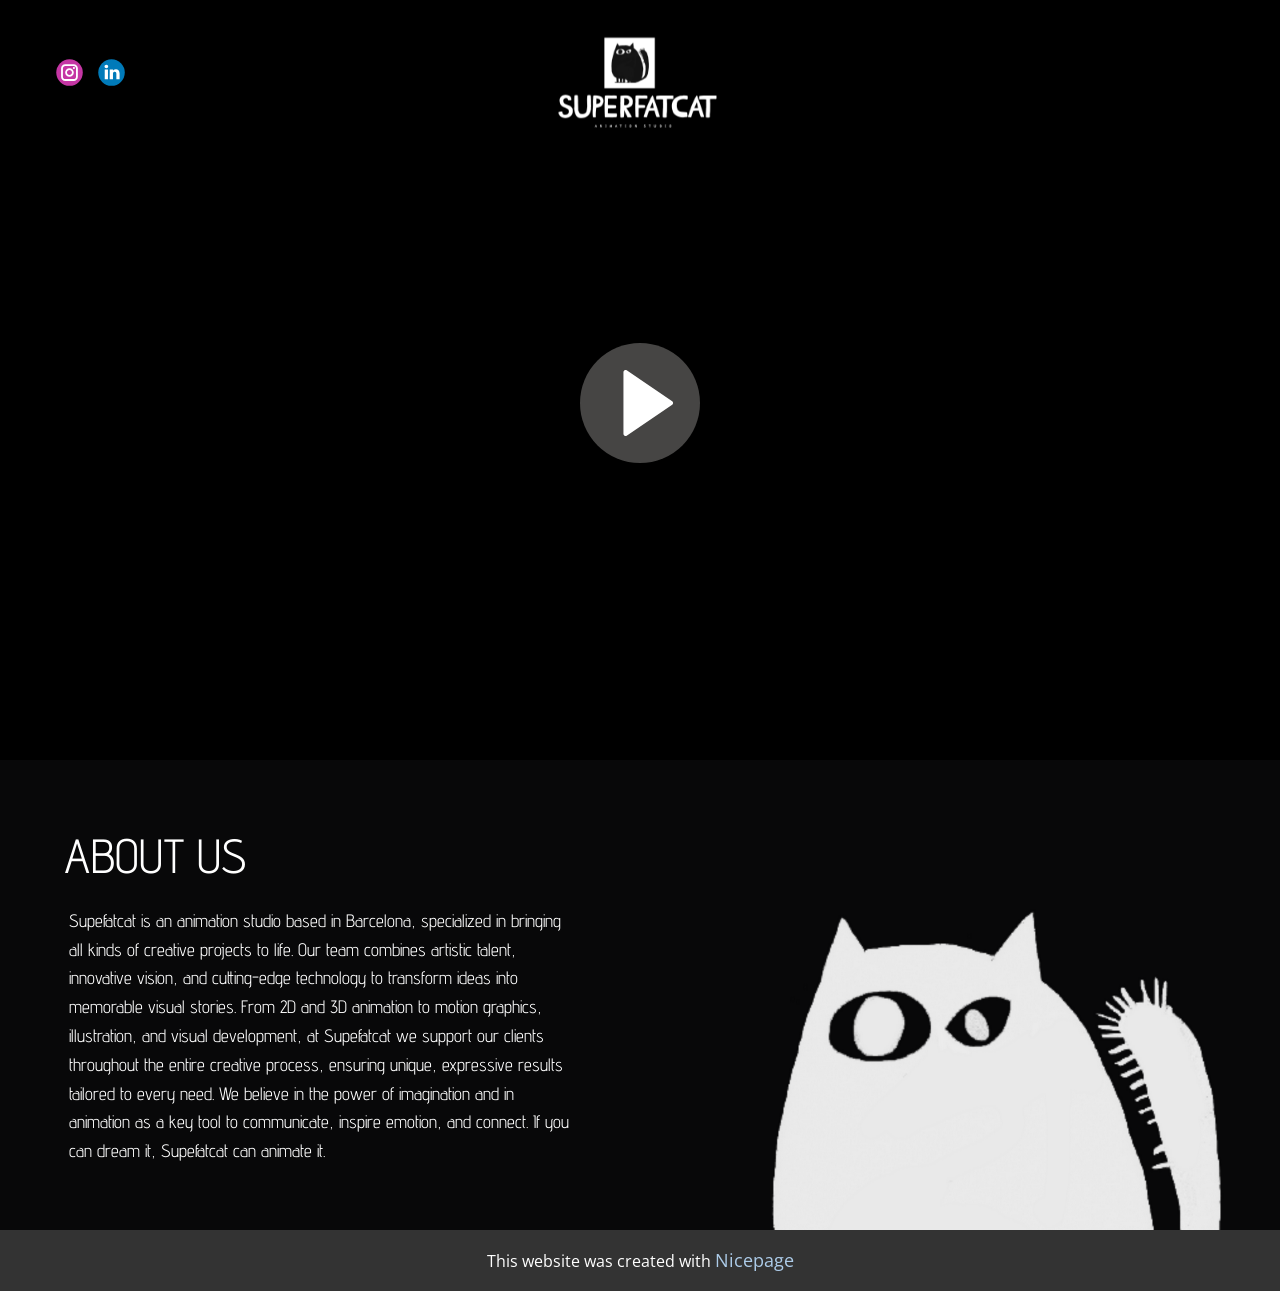
<file: index.html>
<!DOCTYPE html>
<html style="font-size: 16px;" lang="es"><head>
    <meta name="viewport" content="width=device-width, initial-scale=1.0">
    <meta charset="utf-8">
    <meta name="keywords" content="">
    <meta name="description" content="">
    <title>SuperFatCat-AnimationStudio</title>
    <link rel="stylesheet" href="nicepage.css" media="screen">
<link rel="stylesheet" href="index.css" media="screen">
    <script class="u-script" type="text/javascript" src="jquery.js" defer=""></script>
    <script class="u-script" type="text/javascript" src="nicepage.js" defer=""></script>
    <meta name="generator" content="Nicepage 8.0.6, nicepage.com">
    
    
    
    
    <link id="u-page-google-font" rel="stylesheet" href="https://fonts.googleapis.com/css2?display=swap&amp;family=Roboto:ital,wght@0,100;0,200;0,300;0,400;0,500;0,600;0,700;0,800;0,900;1,100;1,200;1,300;1,400;1,500;1,600;1,700;1,800;1,900&amp;family=Open+Sans:ital,wght@0,300;0,400;0,500;0,600;0,700;0,800;1,300;1,400;1,500;1,600;1,700;1,800&amp;family=Advent+Pro:ital,wght@0,100;0,200;0,300;0,400;0,500;0,600;0,700;0,800;0,900;1,100;1,200;1,300;1,400;1,500;1,600;1,700;1,800;1,900">
    <script type="application/ld+json">{
		"@context": "http://schema.org",
		"@type": "Organization",
		"name": "",
		"sameAs": [
				"https://www.instagram.com/superfatcat_animation?igsh=MXd1Nzc0Mm13NjRxMA%3D%3D&utm_source=qr",
				"https://www.linkedin.com/company/super-fat-cat/"
		]
}</script>
    <meta name="theme-color" content="#478ac9">
    <meta property="og:title" content="SuperFatCat-AnimationStudio">
    <meta property="og:type" content="website">
  <meta data-intl-tel-input-cdn-path="intlTelInput/"></head>
  <body data-home-page="SuperFatCat-AnimationStudio.html" data-home-page-title="SuperFatCat-AnimationStudio" data-path-to-root="./" data-include-products="false" class="u-body u-clearfix u-xl-mode" data-lang="es"><header class="u-black u-clearfix u-header u-sticky u-header" id="header" data-animation-name="" data-animation-duration="0" data-animation-delay="0" data-animation-direction=""><div class="u-clearfix u-sheet u-valign-middle-md u-valign-middle-sm u-sheet-1">
        <img class="custom-expanded u-align-center u-image u-image-contain u-image-1" src="images/SUPERFATCAT_NEG.png" data-image-width="2000" data-image-height="2000" data-href="#" title="https://vimeo.com/manage/videos/1140556551" data-target="_blank">
        <div class="u-social-icons u-social-icons-1">
          <a class="u-social-url" title="https://www.instagram.com/superfatcat_animation?igsh=MXd1Nzc0Mm13NjRxMA%3D%3D&amp;utm_source=qr" target="_blank" href="https://www.instagram.com/superfatcat_animation?igsh=MXd1Nzc0Mm13NjRxMA%3D%3D&amp;utm_source=qr"><span class="u-icon u-social-icon u-social-instagram u-icon-1"><svg class="u-svg-link" preserveAspectRatio="xMidYMin slice" viewBox="0 0 112 112" style=""><use xlink:href="#svg-c4c5"></use></svg><svg class="u-svg-content" viewBox="0 0 112 112" x="0" y="0" id="svg-c4c5"><circle fill="currentColor" cx="56.1" cy="56.1" r="55"></circle><path fill="#FFFFFF" d="M55.9,38.2c-9.9,0-17.9,8-17.9,17.9C38,66,46,74,55.9,74c9.9,0,17.9-8,17.9-17.9C73.8,46.2,65.8,38.2,55.9,38.2
      z M55.9,66.4c-5.7,0-10.3-4.6-10.3-10.3c-0.1-5.7,4.6-10.3,10.3-10.3c5.7,0,10.3,4.6,10.3,10.3C66.2,61.8,61.6,66.4,55.9,66.4z"></path><path fill="#FFFFFF" d="M74.3,33.5c-2.3,0-4.2,1.9-4.2,4.2s1.9,4.2,4.2,4.2s4.2-1.9,4.2-4.2S76.6,33.5,74.3,33.5z"></path><path fill="#FFFFFF" d="M73.1,21.3H38.6c-9.7,0-17.5,7.9-17.5,17.5v34.5c0,9.7,7.9,17.6,17.5,17.6h34.5c9.7,0,17.5-7.9,17.5-17.5V38.8
      C90.6,29.1,82.7,21.3,73.1,21.3z M83,73.3c0,5.5-4.5,9.9-9.9,9.9H38.6c-5.5,0-9.9-4.5-9.9-9.9V38.8c0-5.5,4.5-9.9,9.9-9.9h34.5
      c5.5,0,9.9,4.5,9.9,9.9V73.3z"></path></svg></span>
          </a>
          <a class="u-social-url" target="_blank" data-type="LinkedIn" title="Linkedin" href="https://www.linkedin.com/company/super-fat-cat/"><span class="u-icon u-social-icon u-social-linkedin u-icon-2"><svg class="u-svg-link" preserveAspectRatio="xMidYMin slice" viewBox="0 0 112 112" style=""><use xlink:href="#svg-be28"></use></svg><svg class="u-svg-content" viewBox="0 0 112 112" x="0" y="0" id="svg-be28"><circle fill="currentColor" cx="56.1" cy="56.1" r="55"></circle><path fill="#FFFFFF" d="M41.3,83.7H27.9V43.4h13.4V83.7z M34.6,37.9L34.6,37.9c-4.6,0-7.5-3.1-7.5-7c0-4,3-7,7.6-7s7.4,3,7.5,7
      C42.2,34.8,39.2,37.9,34.6,37.9z M89.6,83.7H76.2V62.2c0-5.4-1.9-9.1-6.8-9.1c-3.7,0-5.9,2.5-6.9,4.9c-0.4,0.9-0.4,2.1-0.4,3.3v22.5
      H48.7c0,0,0.2-36.5,0-40.3h13.4v5.7c1.8-2.7,5-6.7,12.1-6.7c8.8,0,15.4,5.8,15.4,18.1V83.7z"></path></svg></span>
          </a>
        </div>
      </div></header>
    <section class="u-clearfix u-color-var u-video u-section-1" id="block-1">
      <div class="u-background-video u-expanded u-video-contain" style="">
        <div class="embed-responsive embed-responsive-1">
          <iframe style="position: absolute;top: 0;left: 0;width: 100%;height: 100%;" class="embed-responsive-item" src="https://player.vimeo.com/video/1140556551?loop=1&amp;muted=1&amp;title=0&amp;autoplay=1" data-autoplay="1" frameborder="0" allowfullscreen=""></iframe>
        </div>
      </div>
      <div class="u-clearfix u-sheet u-sheet-1"><span class="u-file-icon u-hidden-lg u-hidden-md u-hidden-sm u-hidden-xl u-icon u-icon-rectangle u-icon-1"><img src="images/1302037-404149d4.png" alt=""></span><span class="u-align-center u-icon u-text-color-var u-icon-2" data-href="https://youtu.be/n1CD_O8omtY" data-target="_blank" data-custom-animation="{&quot;animation&quot;:{&quot;XXL&quot;:{&quot;steps&quot;:[],&quot;hidden&quot;:false,&quot;start&quot;:{&quot;at&quot;:&quot;bottom&quot;,&quot;off&quot;:0},&quot;end&quot;:{&quot;at&quot;:&quot;top&quot;,&quot;off&quot;:0}},&quot;XL&quot;:{&quot;steps&quot;:[{&quot;dist&quot;:0.5,&quot;skip&quot;:0,&quot;blur&quot;:0,&quot;sticky&quot;:false,&quot;fixed&quot;:true,&quot;mx&quot;:0,&quot;my&quot;:0,&quot;op&quot;:0,&quot;rot&quot;:0,&quot;sx&quot;:1,&quot;sy&quot;:1,&quot;bgy&quot;:0}],&quot;hidden&quot;:false,&quot;start&quot;:{&quot;at&quot;:&quot;middle&quot;,&quot;off&quot;:0},&quot;end&quot;:{&quot;at&quot;:&quot;top&quot;,&quot;off&quot;:0}},&quot;LG&quot;:{&quot;steps&quot;:[],&quot;hidden&quot;:false,&quot;start&quot;:{&quot;at&quot;:&quot;bottom&quot;,&quot;off&quot;:0},&quot;end&quot;:{&quot;at&quot;:&quot;top&quot;,&quot;off&quot;:0}},&quot;MD&quot;:{&quot;steps&quot;:[],&quot;hidden&quot;:false,&quot;start&quot;:{&quot;at&quot;:&quot;bottom&quot;,&quot;off&quot;:0},&quot;end&quot;:{&quot;at&quot;:&quot;top&quot;,&quot;off&quot;:0}},&quot;SM&quot;:{&quot;steps&quot;:[],&quot;hidden&quot;:true,&quot;start&quot;:{&quot;at&quot;:&quot;bottom&quot;,&quot;off&quot;:0},&quot;end&quot;:{&quot;at&quot;:&quot;top&quot;,&quot;off&quot;:0}},&quot;XS&quot;:{&quot;steps&quot;:[],&quot;hidden&quot;:true,&quot;start&quot;:{&quot;at&quot;:&quot;bottom&quot;,&quot;off&quot;:0},&quot;end&quot;:{&quot;at&quot;:&quot;top&quot;,&quot;off&quot;:0}}},&quot;container&quot;:&quot;&quot;}"><svg class="u-svg-link" preserveAspectRatio="xMidYMin slice" viewBox="0 0 58 58" style=""><use xlink:href="#svg-bd65"></use></svg><svg class="u-svg-content" viewBox="0 0 58 58" x="0px" y="0px" id="svg-bd65" style="enable-background:new 0 0 58 58;"><circle style="fill:currentColor;" cx="29" cy="29" r="29"></circle><g><polygon style="fill:#FFFFFF;" points="44,29 22,44 22,29.273 22,14 	"></polygon><path style="fill:#FFFFFF;" d="M22,45c-0.16,0-0.321-0.038-0.467-0.116C21.205,44.711,21,44.371,21,44V14
		c0-0.371,0.205-0.711,0.533-0.884c0.328-0.174,0.724-0.15,1.031,0.058l22,15C44.836,28.36,45,28.669,45,29s-0.164,0.64-0.437,0.826
		l-22,15C22.394,44.941,22.197,45,22,45z M23,15.893v26.215L42.225,29L23,15.893z"></path>
</g></svg></span>
      </div>
    </section>
    <section class="u-align-center u-clearfix u-container-align-center u-image u-section-2" src="" data-image-width="5371" data-image-height="4275" id="block-2">
      <div class="u-align-center u-clearfix u-sheet u-sheet-1">
        <p class="u-custom-font u-text u-text-default u-text-white u-text-1">ABOUT US</p>
        <p class="u-align-left u-custom-font u-text u-text-white u-text-2"> Supefatcat is an animation studio based in Barcelona, specialized in bringing all kinds of creative projects to life. Our team combines artistic talent, innovative vision, and cutting-edge technology to transform ideas into memorable visual stories.
From 2D and 3D animation to motion graphics, illustration, and visual development, at Supefatcat we support our clients throughout the entire creative process, ensuring unique, expressive results tailored to every need.
We believe in the power of imagination and in animation as a key tool to communicate, inspire emotion, and connect. If you can dream it, Supefatcat can animate it. </p>
      </div>
    </section>
    
    
    
    
    <section class="u-backlink u-clearfix u-grey-80"> This website was created with <a href="https://nicepage.com">Nicepage</a>
    </section>
  
</body></html>
</file>
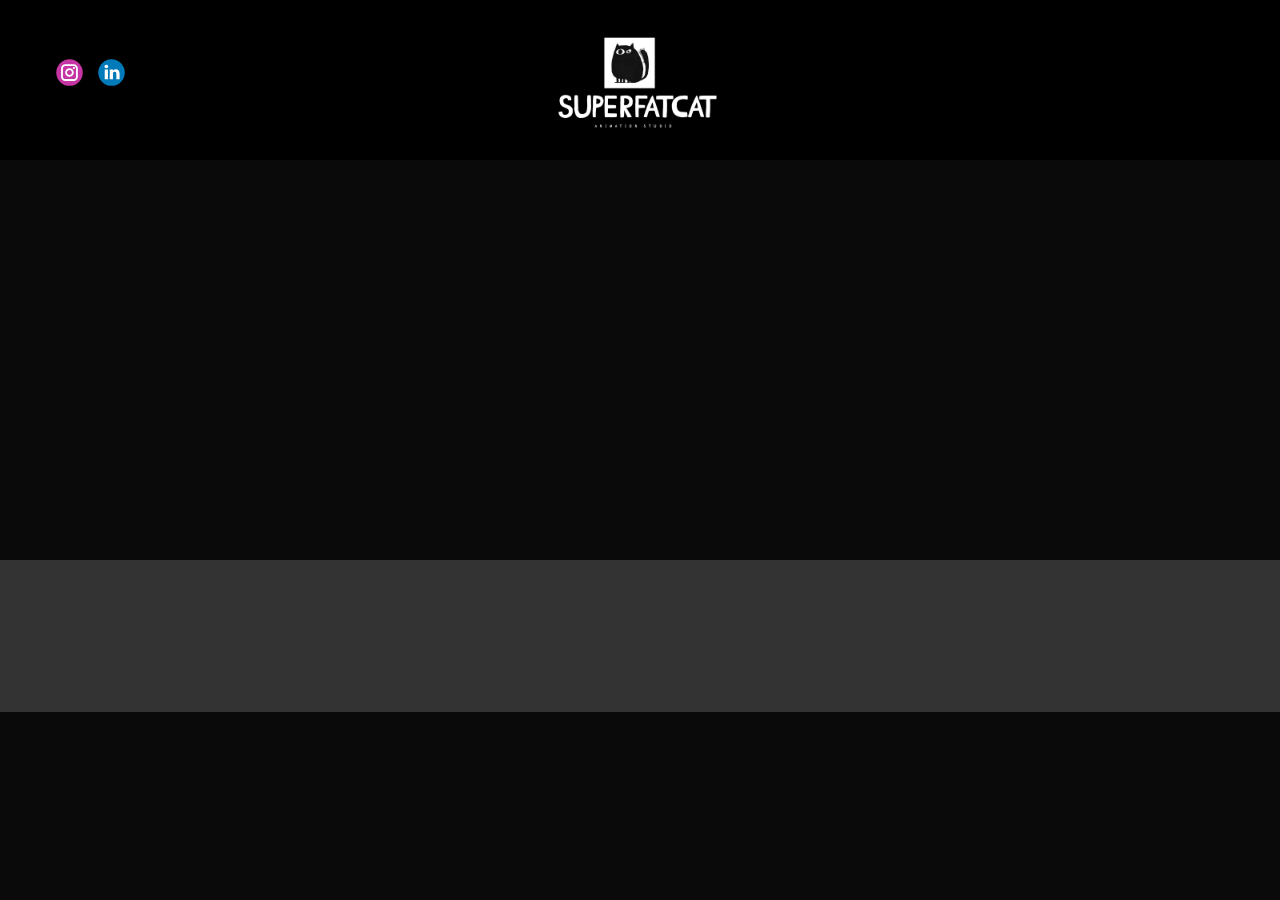
<file: Acerca-de.html>
<!DOCTYPE html>
<html style="font-size: 16px;" lang="es"><head>
    <meta name="viewport" content="width=device-width, initial-scale=1.0">
    <meta charset="utf-8">
    <meta name="keywords" content="">
    <meta name="description" content="">
    <title>Acerca de</title>
    <link rel="stylesheet" href="nicepage.css" media="screen">
<link rel="stylesheet" href="Acerca-de.css" media="screen">
    <script class="u-script" type="text/javascript" src="jquery.js" defer=""></script>
    <script class="u-script" type="text/javascript" src="nicepage.js" defer=""></script>
    <meta name="generator" content="Nicepage 8.0.6, nicepage.com">
    
    
    
    <link id="u-page-google-font" rel="stylesheet" href="https://fonts.googleapis.com/css2?display=swap&amp;family=Roboto:ital,wght@0,100;0,200;0,300;0,400;0,500;0,600;0,700;0,800;0,900;1,100;1,200;1,300;1,400;1,500;1,600;1,700;1,800;1,900&amp;family=Open+Sans:ital,wght@0,300;0,400;0,500;0,600;0,700;0,800;1,300;1,400;1,500;1,600;1,700;1,800">
    <script type="application/ld+json">{
		"@context": "http://schema.org",
		"@type": "Organization",
		"name": "",
		"sameAs": [
				"https://www.instagram.com/superfatcat_animation?igsh=MXd1Nzc0Mm13NjRxMA%3D%3D&utm_source=qr",
				"https://www.linkedin.com/company/super-fat-cat/"
		]
}</script>
    <meta name="theme-color" content="#478ac9">
    <meta property="og:title" content="Acerca de">
    <meta property="og:type" content="website">
  <meta data-intl-tel-input-cdn-path="intlTelInput/"></head>
  <body data-path-to-root="./" data-include-products="false" class="u-body u-xl-mode" data-lang="es"><header class="u-black u-clearfix u-header u-sticky u-header" id="header" data-animation-name="" data-animation-duration="0" data-animation-delay="0" data-animation-direction=""><div class="u-clearfix u-sheet u-valign-middle-md u-valign-middle-sm u-sheet-1">
        <img class="custom-expanded u-align-center u-image u-image-contain u-image-1" src="images/SUPERFATCAT_NEG.png" data-image-width="2000" data-image-height="2000" data-href="#" title="https://vimeo.com/manage/videos/1140556551" data-target="_blank">
        <div class="u-social-icons u-social-icons-1">
          <a class="u-social-url" title="https://www.instagram.com/superfatcat_animation?igsh=MXd1Nzc0Mm13NjRxMA%3D%3D&amp;utm_source=qr" target="_blank" href="https://www.instagram.com/superfatcat_animation?igsh=MXd1Nzc0Mm13NjRxMA%3D%3D&amp;utm_source=qr"><span class="u-icon u-social-icon u-social-instagram u-icon-1"><svg class="u-svg-link" preserveAspectRatio="xMidYMin slice" viewBox="0 0 112 112" style=""><use xlink:href="#svg-c4c5"></use></svg><svg class="u-svg-content" viewBox="0 0 112 112" x="0" y="0" id="svg-c4c5"><circle fill="currentColor" cx="56.1" cy="56.1" r="55"></circle><path fill="#FFFFFF" d="M55.9,38.2c-9.9,0-17.9,8-17.9,17.9C38,66,46,74,55.9,74c9.9,0,17.9-8,17.9-17.9C73.8,46.2,65.8,38.2,55.9,38.2
      z M55.9,66.4c-5.7,0-10.3-4.6-10.3-10.3c-0.1-5.7,4.6-10.3,10.3-10.3c5.7,0,10.3,4.6,10.3,10.3C66.2,61.8,61.6,66.4,55.9,66.4z"></path><path fill="#FFFFFF" d="M74.3,33.5c-2.3,0-4.2,1.9-4.2,4.2s1.9,4.2,4.2,4.2s4.2-1.9,4.2-4.2S76.6,33.5,74.3,33.5z"></path><path fill="#FFFFFF" d="M73.1,21.3H38.6c-9.7,0-17.5,7.9-17.5,17.5v34.5c0,9.7,7.9,17.6,17.5,17.6h34.5c9.7,0,17.5-7.9,17.5-17.5V38.8
      C90.6,29.1,82.7,21.3,73.1,21.3z M83,73.3c0,5.5-4.5,9.9-9.9,9.9H38.6c-5.5,0-9.9-4.5-9.9-9.9V38.8c0-5.5,4.5-9.9,9.9-9.9h34.5
      c5.5,0,9.9,4.5,9.9,9.9V73.3z"></path></svg></span>
          </a>
          <a class="u-social-url" target="_blank" data-type="LinkedIn" title="Linkedin" href="https://www.linkedin.com/company/super-fat-cat/"><span class="u-icon u-social-icon u-social-linkedin u-icon-2"><svg class="u-svg-link" preserveAspectRatio="xMidYMin slice" viewBox="0 0 112 112" style=""><use xlink:href="#svg-be28"></use></svg><svg class="u-svg-content" viewBox="0 0 112 112" x="0" y="0" id="svg-be28"><circle fill="currentColor" cx="56.1" cy="56.1" r="55"></circle><path fill="#FFFFFF" d="M41.3,83.7H27.9V43.4h13.4V83.7z M34.6,37.9L34.6,37.9c-4.6,0-7.5-3.1-7.5-7c0-4,3-7,7.6-7s7.4,3,7.5,7
      C42.2,34.8,39.2,37.9,34.6,37.9z M89.6,83.7H76.2V62.2c0-5.4-1.9-9.1-6.8-9.1c-3.7,0-5.9,2.5-6.9,4.9c-0.4,0.9-0.4,2.1-0.4,3.3v22.5
      H48.7c0,0,0.2-36.5,0-40.3h13.4v5.7c1.8-2.7,5-6.7,12.1-6.7c8.8,0,15.4,5.8,15.4,18.1V83.7z"></path></svg></span>
          </a>
        </div>
      </div></header>
    <section class="u-clearfix u-section-1" id="block-1">
      <div class="u-clearfix u-sheet u-sheet-1"></div>
    </section>
    
    
    
    <footer class="u-align-center u-clearfix u-container-align-center u-footer u-grey-80 u-footer" id="footer"><div class="u-clearfix u-sheet u-sheet-1"></div></footer>
    <section class="u-backlink u-clearfix u-grey-80"></section>
  
</body></html>
</file>
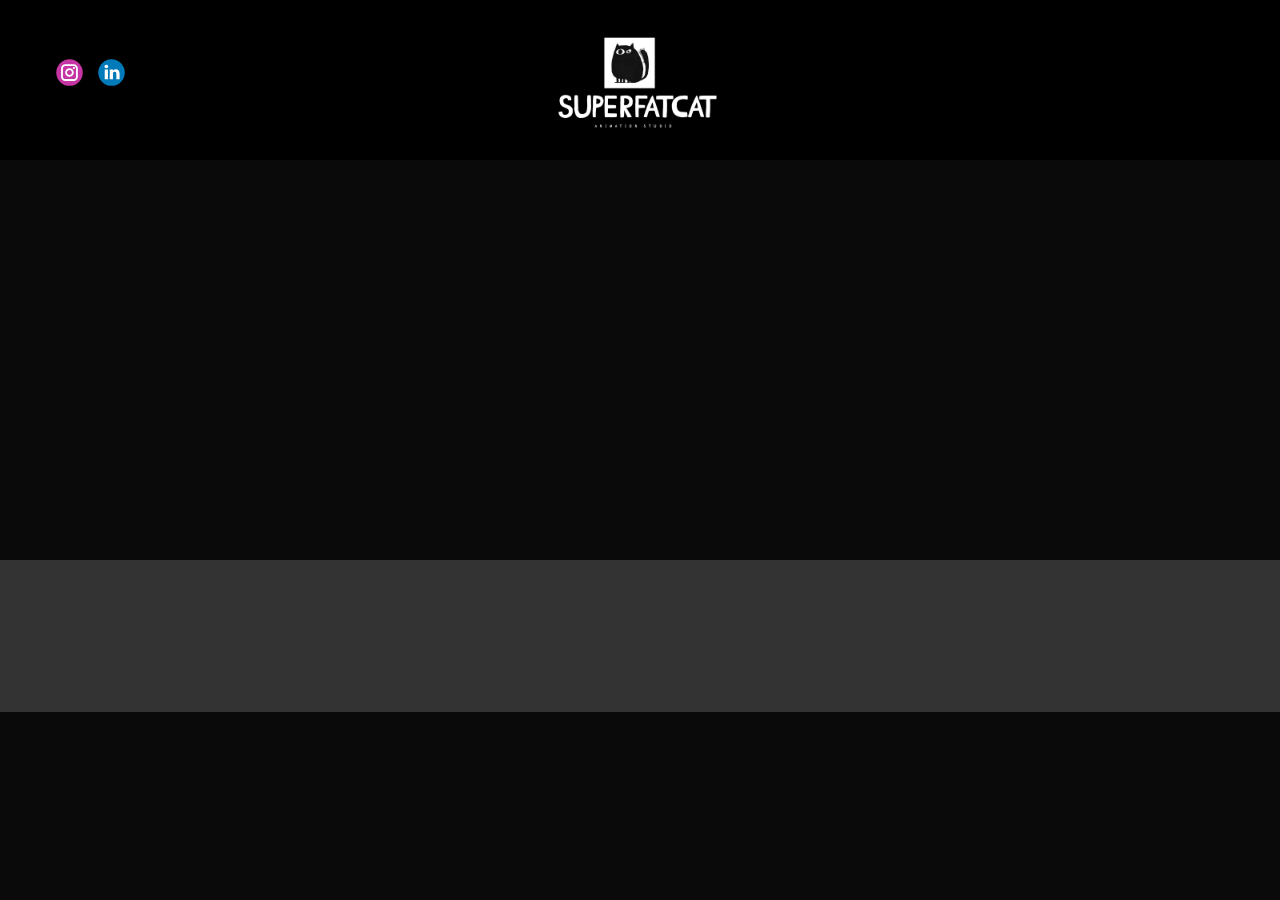
<file: Contacto.html>
<!DOCTYPE html>
<html style="font-size: 16px;" lang="es"><head>
    <meta name="viewport" content="width=device-width, initial-scale=1.0">
    <meta charset="utf-8">
    <meta name="keywords" content="">
    <meta name="description" content="">
    <title>Contacto</title>
    <link rel="stylesheet" href="nicepage.css" media="screen">
<link rel="stylesheet" href="Contacto.css" media="screen">
    <script class="u-script" type="text/javascript" src="jquery.js" defer=""></script>
    <script class="u-script" type="text/javascript" src="nicepage.js" defer=""></script>
    <meta name="generator" content="Nicepage 8.0.6, nicepage.com">
    
    
    
    <link id="u-page-google-font" rel="stylesheet" href="https://fonts.googleapis.com/css2?display=swap&amp;family=Roboto:ital,wght@0,100;0,200;0,300;0,400;0,500;0,600;0,700;0,800;0,900;1,100;1,200;1,300;1,400;1,500;1,600;1,700;1,800;1,900&amp;family=Open+Sans:ital,wght@0,300;0,400;0,500;0,600;0,700;0,800;1,300;1,400;1,500;1,600;1,700;1,800">
    <script type="application/ld+json">{
		"@context": "http://schema.org",
		"@type": "Organization",
		"name": "",
		"sameAs": [
				"https://www.instagram.com/superfatcat_animation?igsh=MXd1Nzc0Mm13NjRxMA%3D%3D&utm_source=qr",
				"https://www.linkedin.com/company/super-fat-cat/"
		]
}</script>
    <meta name="theme-color" content="#478ac9">
    <meta property="og:title" content="Contacto">
    <meta property="og:type" content="website">
  <meta data-intl-tel-input-cdn-path="intlTelInput/"></head>
  <body data-path-to-root="./" data-include-products="false" class="u-body u-xl-mode" data-lang="es"><header class="u-black u-clearfix u-header u-sticky u-header" id="header" data-animation-name="" data-animation-duration="0" data-animation-delay="0" data-animation-direction=""><div class="u-clearfix u-sheet u-valign-middle-md u-valign-middle-sm u-sheet-1">
        <img class="custom-expanded u-align-center u-image u-image-contain u-image-1" src="images/SUPERFATCAT_NEG.png" data-image-width="2000" data-image-height="2000" data-href="#" title="https://vimeo.com/manage/videos/1140556551" data-target="_blank">
        <div class="u-social-icons u-social-icons-1">
          <a class="u-social-url" title="https://www.instagram.com/superfatcat_animation?igsh=MXd1Nzc0Mm13NjRxMA%3D%3D&amp;utm_source=qr" target="_blank" href="https://www.instagram.com/superfatcat_animation?igsh=MXd1Nzc0Mm13NjRxMA%3D%3D&amp;utm_source=qr"><span class="u-icon u-social-icon u-social-instagram u-icon-1"><svg class="u-svg-link" preserveAspectRatio="xMidYMin slice" viewBox="0 0 112 112" style=""><use xlink:href="#svg-c4c5"></use></svg><svg class="u-svg-content" viewBox="0 0 112 112" x="0" y="0" id="svg-c4c5"><circle fill="currentColor" cx="56.1" cy="56.1" r="55"></circle><path fill="#FFFFFF" d="M55.9,38.2c-9.9,0-17.9,8-17.9,17.9C38,66,46,74,55.9,74c9.9,0,17.9-8,17.9-17.9C73.8,46.2,65.8,38.2,55.9,38.2
      z M55.9,66.4c-5.7,0-10.3-4.6-10.3-10.3c-0.1-5.7,4.6-10.3,10.3-10.3c5.7,0,10.3,4.6,10.3,10.3C66.2,61.8,61.6,66.4,55.9,66.4z"></path><path fill="#FFFFFF" d="M74.3,33.5c-2.3,0-4.2,1.9-4.2,4.2s1.9,4.2,4.2,4.2s4.2-1.9,4.2-4.2S76.6,33.5,74.3,33.5z"></path><path fill="#FFFFFF" d="M73.1,21.3H38.6c-9.7,0-17.5,7.9-17.5,17.5v34.5c0,9.7,7.9,17.6,17.5,17.6h34.5c9.7,0,17.5-7.9,17.5-17.5V38.8
      C90.6,29.1,82.7,21.3,73.1,21.3z M83,73.3c0,5.5-4.5,9.9-9.9,9.9H38.6c-5.5,0-9.9-4.5-9.9-9.9V38.8c0-5.5,4.5-9.9,9.9-9.9h34.5
      c5.5,0,9.9,4.5,9.9,9.9V73.3z"></path></svg></span>
          </a>
          <a class="u-social-url" target="_blank" data-type="LinkedIn" title="Linkedin" href="https://www.linkedin.com/company/super-fat-cat/"><span class="u-icon u-social-icon u-social-linkedin u-icon-2"><svg class="u-svg-link" preserveAspectRatio="xMidYMin slice" viewBox="0 0 112 112" style=""><use xlink:href="#svg-be28"></use></svg><svg class="u-svg-content" viewBox="0 0 112 112" x="0" y="0" id="svg-be28"><circle fill="currentColor" cx="56.1" cy="56.1" r="55"></circle><path fill="#FFFFFF" d="M41.3,83.7H27.9V43.4h13.4V83.7z M34.6,37.9L34.6,37.9c-4.6,0-7.5-3.1-7.5-7c0-4,3-7,7.6-7s7.4,3,7.5,7
      C42.2,34.8,39.2,37.9,34.6,37.9z M89.6,83.7H76.2V62.2c0-5.4-1.9-9.1-6.8-9.1c-3.7,0-5.9,2.5-6.9,4.9c-0.4,0.9-0.4,2.1-0.4,3.3v22.5
      H48.7c0,0,0.2-36.5,0-40.3h13.4v5.7c1.8-2.7,5-6.7,12.1-6.7c8.8,0,15.4,5.8,15.4,18.1V83.7z"></path></svg></span>
          </a>
        </div>
      </div></header>
    <section class="u-clearfix u-section-1" id="block-1">
      <div class="u-clearfix u-sheet u-sheet-1"></div>
    </section>
    
    
    
    <footer class="u-align-center u-clearfix u-container-align-center u-footer u-grey-80 u-footer" id="footer"><div class="u-clearfix u-sheet u-sheet-1"></div></footer>
    <section class="u-backlink u-clearfix u-grey-80"></section>
  
</body></html>
</file>
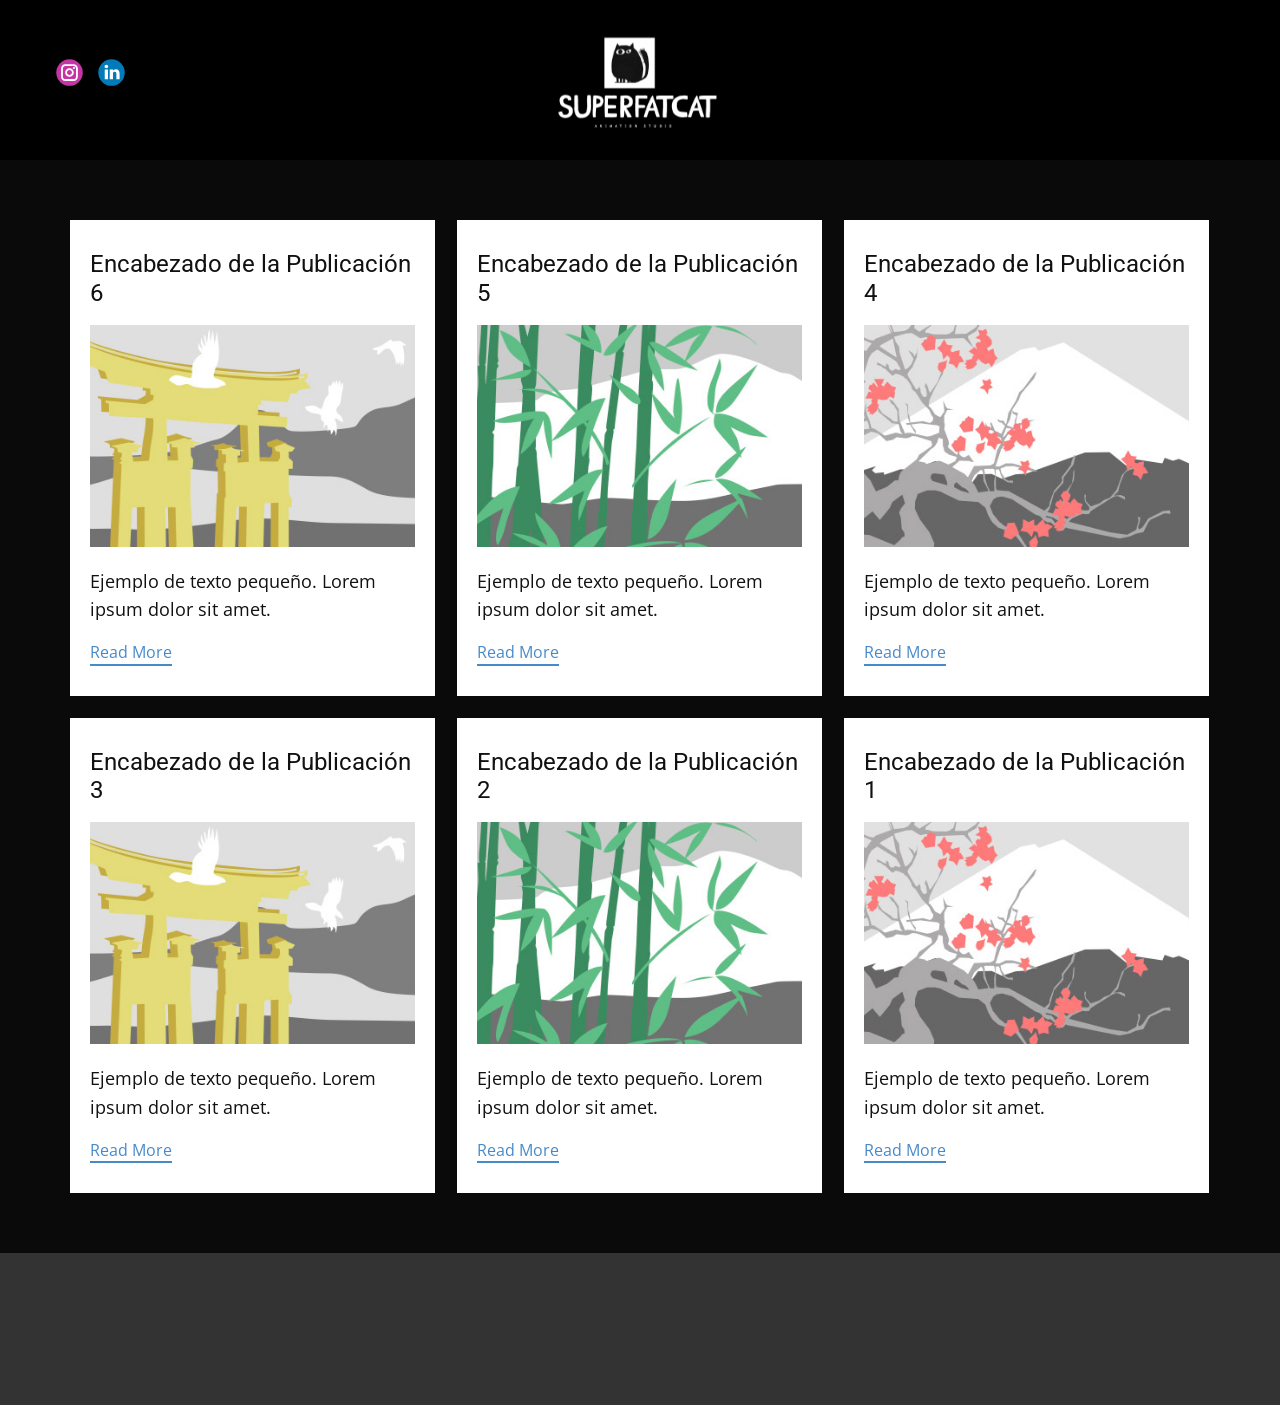
<file: blog/blog.html>
<!DOCTYPE html>
<html style="font-size: 16px;" lang="es"><head>
    <meta name="viewport" content="width=device-width, initial-scale=1.0">
    <meta charset="utf-8">
    <meta name="keywords" content="">
    <meta name="description" content="">
    <title>Blog</title>
    <link rel="stylesheet" href="../nicepage.css" media="screen">
<link rel="stylesheet" href="../Blog-Template.css" media="screen">
    <script class="u-script" type="text/javascript" src="../jquery.js" defer=""></script>
    <script class="u-script" type="text/javascript" src="../nicepage.js" defer=""></script>
    <meta name="generator" content="Nicepage 8.0.6, nicepage.com">
    
    
    
    <link id="u-page-google-font" rel="stylesheet" href="https://fonts.googleapis.com/css2?display=swap&amp;family=Roboto:ital,wght@0,100;0,200;0,300;0,400;0,500;0,600;0,700;0,800;0,900;1,100;1,200;1,300;1,400;1,500;1,600;1,700;1,800;1,900&amp;family=Open+Sans:ital,wght@0,300;0,400;0,500;0,600;0,700;0,800;1,300;1,400;1,500;1,600;1,700;1,800">
    <script type="application/ld+json">{
		"@context": "http://schema.org",
		"@type": "Organization",
		"name": "",
		"sameAs": [
				"https://www.instagram.com/superfatcat_animation?igsh=MXd1Nzc0Mm13NjRxMA%3D%3D&utm_source=qr",
				"https://www.linkedin.com/company/super-fat-cat/"
		]
}</script>
    <meta name="theme-color" content="#478ac9">
  <meta data-intl-tel-input-cdn-path="intlTelInput/"></head>
  <body data-path-to-root="../" data-include-products="false" class="u-body u-xl-mode" data-lang="es"><header class="u-black u-clearfix u-header u-sticky u-header" id="header" data-animation-name="" data-animation-duration="0" data-animation-delay="0" data-animation-direction=""><div class="u-clearfix u-sheet u-valign-middle-md u-valign-middle-sm u-sheet-1">
        <img class="custom-expanded u-align-center u-image u-image-contain u-image-1" src="../images/SUPERFATCAT_NEG.png" data-image-width="2000" data-image-height="2000" data-href="#" title="https://vimeo.com/manage/videos/1140556551" data-target="_blank">
        <div class="u-social-icons u-social-icons-1">
          <a class="u-social-url" title="https://www.instagram.com/superfatcat_animation?igsh=MXd1Nzc0Mm13NjRxMA%3D%3D&amp;utm_source=qr" target="_blank" href="https://www.instagram.com/superfatcat_animation?igsh=MXd1Nzc0Mm13NjRxMA%3D%3D&amp;utm_source=qr"><span class="u-icon u-social-icon u-social-instagram u-icon-1"><svg class="u-svg-link" preserveAspectRatio="xMidYMin slice" viewBox="0 0 112 112" style=""><use xlink:href="#svg-c4c5"></use></svg><svg class="u-svg-content" viewBox="0 0 112 112" x="0" y="0" id="svg-c4c5"><circle fill="currentColor" cx="56.1" cy="56.1" r="55"></circle><path fill="#FFFFFF" d="M55.9,38.2c-9.9,0-17.9,8-17.9,17.9C38,66,46,74,55.9,74c9.9,0,17.9-8,17.9-17.9C73.8,46.2,65.8,38.2,55.9,38.2
      z M55.9,66.4c-5.7,0-10.3-4.6-10.3-10.3c-0.1-5.7,4.6-10.3,10.3-10.3c5.7,0,10.3,4.6,10.3,10.3C66.2,61.8,61.6,66.4,55.9,66.4z"></path><path fill="#FFFFFF" d="M74.3,33.5c-2.3,0-4.2,1.9-4.2,4.2s1.9,4.2,4.2,4.2s4.2-1.9,4.2-4.2S76.6,33.5,74.3,33.5z"></path><path fill="#FFFFFF" d="M73.1,21.3H38.6c-9.7,0-17.5,7.9-17.5,17.5v34.5c0,9.7,7.9,17.6,17.5,17.6h34.5c9.7,0,17.5-7.9,17.5-17.5V38.8
      C90.6,29.1,82.7,21.3,73.1,21.3z M83,73.3c0,5.5-4.5,9.9-9.9,9.9H38.6c-5.5,0-9.9-4.5-9.9-9.9V38.8c0-5.5,4.5-9.9,9.9-9.9h34.5
      c5.5,0,9.9,4.5,9.9,9.9V73.3z"></path></svg></span>
          </a>
          <a class="u-social-url" target="_blank" data-type="LinkedIn" title="Linkedin" href="https://www.linkedin.com/company/super-fat-cat/"><span class="u-icon u-social-icon u-social-linkedin u-icon-2"><svg class="u-svg-link" preserveAspectRatio="xMidYMin slice" viewBox="0 0 112 112" style=""><use xlink:href="#svg-be28"></use></svg><svg class="u-svg-content" viewBox="0 0 112 112" x="0" y="0" id="svg-be28"><circle fill="currentColor" cx="56.1" cy="56.1" r="55"></circle><path fill="#FFFFFF" d="M41.3,83.7H27.9V43.4h13.4V83.7z M34.6,37.9L34.6,37.9c-4.6,0-7.5-3.1-7.5-7c0-4,3-7,7.6-7s7.4,3,7.5,7
      C42.2,34.8,39.2,37.9,34.6,37.9z M89.6,83.7H76.2V62.2c0-5.4-1.9-9.1-6.8-9.1c-3.7,0-5.9,2.5-6.9,4.9c-0.4,0.9-0.4,2.1-0.4,3.3v22.5
      H48.7c0,0,0.2-36.5,0-40.3h13.4v5.7c1.8-2.7,5-6.7,12.1-6.7c8.8,0,15.4,5.8,15.4,18.1V83.7z"></path></svg></span>
          </a>
        </div>
      </div></header>
    <section class="u-clearfix u-section-1" id="block-1">
      <div class="u-clearfix u-sheet u-valign-middle u-sheet-1"><!--blog--><!--blog_options_json--><!--{"type":"Recent","source":"","tags":"","count":""}--><!--/blog_options_json-->
        <div class="u-blog u-expanded-width u-repeater u-repeater-1" data-blog-id="blog-1"><!--blog_post-->
          <div class="u-blog-post u-container-style u-repeater-item u-white u-repeater-item-1">
            <div class="u-container-layout u-similar-container u-valign-top u-container-layout-1"><!--blog_post_header-->
              <h4 class="u-blog-control u-text u-text-1">
                <a class="u-post-header-link" href="../blog/enviar-5.html">Encabezado de la Publicación 6</a>
              </h4><!--/blog_post_header--><!--blog_post_image-->
              <img alt="" class="u-blog-control u-expanded-width u-image u-image-default u-image-1" src="../images/8ad73f3c.jpeg" data-href="../blog/enviar-5.html"><!--/blog_post_image--><!--blog_post_content-->
              <div class="u-blog-control u-post-content u-text u-text-2 fr-view">Ejemplo de texto pequeño. Lorem ipsum dolor sit amet.</div><!--/blog_post_content--><!--blog_post_readmore-->
              <a href="../blog/enviar-5.html" class="u-blog-control u-border-2 u-border-palette-1-base u-btn u-btn-rectangle u-button-style u-none u-btn-1"><!--blog_post_readmore_content--><!--options_json--><!--{"content":"Read More","defaultValue":"Lee mas"}--><!--/options_json-->Read More<!--/blog_post_readmore_content--></a><!--/blog_post_readmore-->
            </div>
          </div><div class="u-blog-post u-container-style u-repeater-item u-video-cover u-white">
            <div class="u-container-layout u-similar-container u-valign-top u-container-layout-2"><!--blog_post_header-->
              <h4 class="u-blog-control u-text u-text-3">
                <a class="u-post-header-link" href="../blog/enviar-4.html">Encabezado de la Publicación 5</a>
              </h4><!--/blog_post_header--><!--blog_post_image-->
              <img alt="" class="u-blog-control u-expanded-width u-image u-image-default u-image-2" src="../images/68f64b9d.jpeg" data-href="../blog/enviar-4.html"><!--/blog_post_image--><!--blog_post_content-->
              <div class="u-blog-control u-post-content u-text u-text-4 fr-view">Ejemplo de texto pequeño. Lorem ipsum dolor sit amet.</div><!--/blog_post_content--><!--blog_post_readmore-->
              <a href="../blog/enviar-4.html" class="u-blog-control u-border-2 u-border-palette-1-base u-btn u-btn-rectangle u-button-style u-none u-btn-2"><!--blog_post_readmore_content--><!--options_json--><!--{"content":"Read More","defaultValue":"Lee mas"}--><!--/options_json-->Read More<!--/blog_post_readmore_content--></a><!--/blog_post_readmore-->
            </div>
          </div><div class="u-blog-post u-container-style u-repeater-item u-video-cover u-white">
            <div class="u-container-layout u-similar-container u-valign-top u-container-layout-3"><!--blog_post_header-->
              <h4 class="u-blog-control u-text u-text-5">
                <a class="u-post-header-link" href="../blog/enviar-3.html">Encabezado de la Publicación 4</a>
              </h4><!--/blog_post_header--><!--blog_post_image-->
              <img alt="" class="u-blog-control u-expanded-width u-image u-image-default u-image-3" src="../images/0fd3416c.jpeg" data-href="../blog/enviar-3.html"><!--/blog_post_image--><!--blog_post_content-->
              <div class="u-blog-control u-post-content u-text u-text-6 fr-view">Ejemplo de texto pequeño. Lorem ipsum dolor sit amet.</div><!--/blog_post_content--><!--blog_post_readmore-->
              <a href="../blog/enviar-3.html" class="u-blog-control u-border-2 u-border-palette-1-base u-btn u-btn-rectangle u-button-style u-none u-btn-3"><!--blog_post_readmore_content--><!--options_json--><!--{"content":"Read More","defaultValue":"Lee mas"}--><!--/options_json-->Read More<!--/blog_post_readmore_content--></a><!--/blog_post_readmore-->
            </div>
          </div><div class="u-blog-post u-container-style u-repeater-item u-white u-repeater-item-1">
            <div class="u-container-layout u-similar-container u-valign-top u-container-layout-1"><!--blog_post_header-->
              <h4 class="u-blog-control u-text u-text-1">
                <a class="u-post-header-link" href="../blog/enviar-2.html">Encabezado de la Publicación 3</a>
              </h4><!--/blog_post_header--><!--blog_post_image-->
              <img alt="" class="u-blog-control u-expanded-width u-image u-image-default u-image-1" src="../images/8ad73f3c.jpeg" data-href="../blog/enviar-2.html"><!--/blog_post_image--><!--blog_post_content-->
              <div class="u-blog-control u-post-content u-text u-text-2 fr-view">Ejemplo de texto pequeño. Lorem ipsum dolor sit amet.</div><!--/blog_post_content--><!--blog_post_readmore-->
              <a href="../blog/enviar-2.html" class="u-blog-control u-border-2 u-border-palette-1-base u-btn u-btn-rectangle u-button-style u-none u-btn-1"><!--blog_post_readmore_content--><!--options_json--><!--{"content":"Read More","defaultValue":"Lee mas"}--><!--/options_json-->Read More<!--/blog_post_readmore_content--></a><!--/blog_post_readmore-->
            </div>
          </div><div class="u-blog-post u-container-style u-repeater-item u-video-cover u-white">
            <div class="u-container-layout u-similar-container u-valign-top u-container-layout-2"><!--blog_post_header-->
              <h4 class="u-blog-control u-text u-text-3">
                <a class="u-post-header-link" href="../blog/enviar-1.html">Encabezado de la Publicación 2</a>
              </h4><!--/blog_post_header--><!--blog_post_image-->
              <img alt="" class="u-blog-control u-expanded-width u-image u-image-default u-image-2" src="../images/68f64b9d.jpeg" data-href="../blog/enviar-1.html"><!--/blog_post_image--><!--blog_post_content-->
              <div class="u-blog-control u-post-content u-text u-text-4 fr-view">Ejemplo de texto pequeño. Lorem ipsum dolor sit amet.</div><!--/blog_post_content--><!--blog_post_readmore-->
              <a href="../blog/enviar-1.html" class="u-blog-control u-border-2 u-border-palette-1-base u-btn u-btn-rectangle u-button-style u-none u-btn-2"><!--blog_post_readmore_content--><!--options_json--><!--{"content":"Read More","defaultValue":"Lee mas"}--><!--/options_json-->Read More<!--/blog_post_readmore_content--></a><!--/blog_post_readmore-->
            </div>
          </div><div class="u-blog-post u-container-style u-repeater-item u-video-cover u-white">
            <div class="u-container-layout u-similar-container u-valign-top u-container-layout-3"><!--blog_post_header-->
              <h4 class="u-blog-control u-text u-text-5">
                <a class="u-post-header-link" href="../blog/enviar.html">Encabezado de la Publicación 1</a>
              </h4><!--/blog_post_header--><!--blog_post_image-->
              <img alt="" class="u-blog-control u-expanded-width u-image u-image-default u-image-3" src="../images/0fd3416c.jpeg" data-href="../blog/enviar.html"><!--/blog_post_image--><!--blog_post_content-->
              <div class="u-blog-control u-post-content u-text u-text-6 fr-view">Ejemplo de texto pequeño. Lorem ipsum dolor sit amet.</div><!--/blog_post_content--><!--blog_post_readmore-->
              <a href="../blog/enviar.html" class="u-blog-control u-border-2 u-border-palette-1-base u-btn u-btn-rectangle u-button-style u-none u-btn-3"><!--blog_post_readmore_content--><!--options_json--><!--{"content":"Read More","defaultValue":"Lee mas"}--><!--/options_json-->Read More<!--/blog_post_readmore_content--></a><!--/blog_post_readmore-->
            </div>
          </div><!--/blog_post--><!--blog_post-->
          <!--/blog_post--><!--blog_post-->
          <!--/blog_post-->
        </div><!--/blog-->
      </div>
    </section>
    
    
    
    <footer class="u-align-center u-clearfix u-container-align-center u-footer u-grey-80 u-footer" id="footer"><div class="u-clearfix u-sheet u-sheet-1"></div></footer>
    <section class="u-backlink u-clearfix u-grey-80"></section>
  
</body></html>
</file>
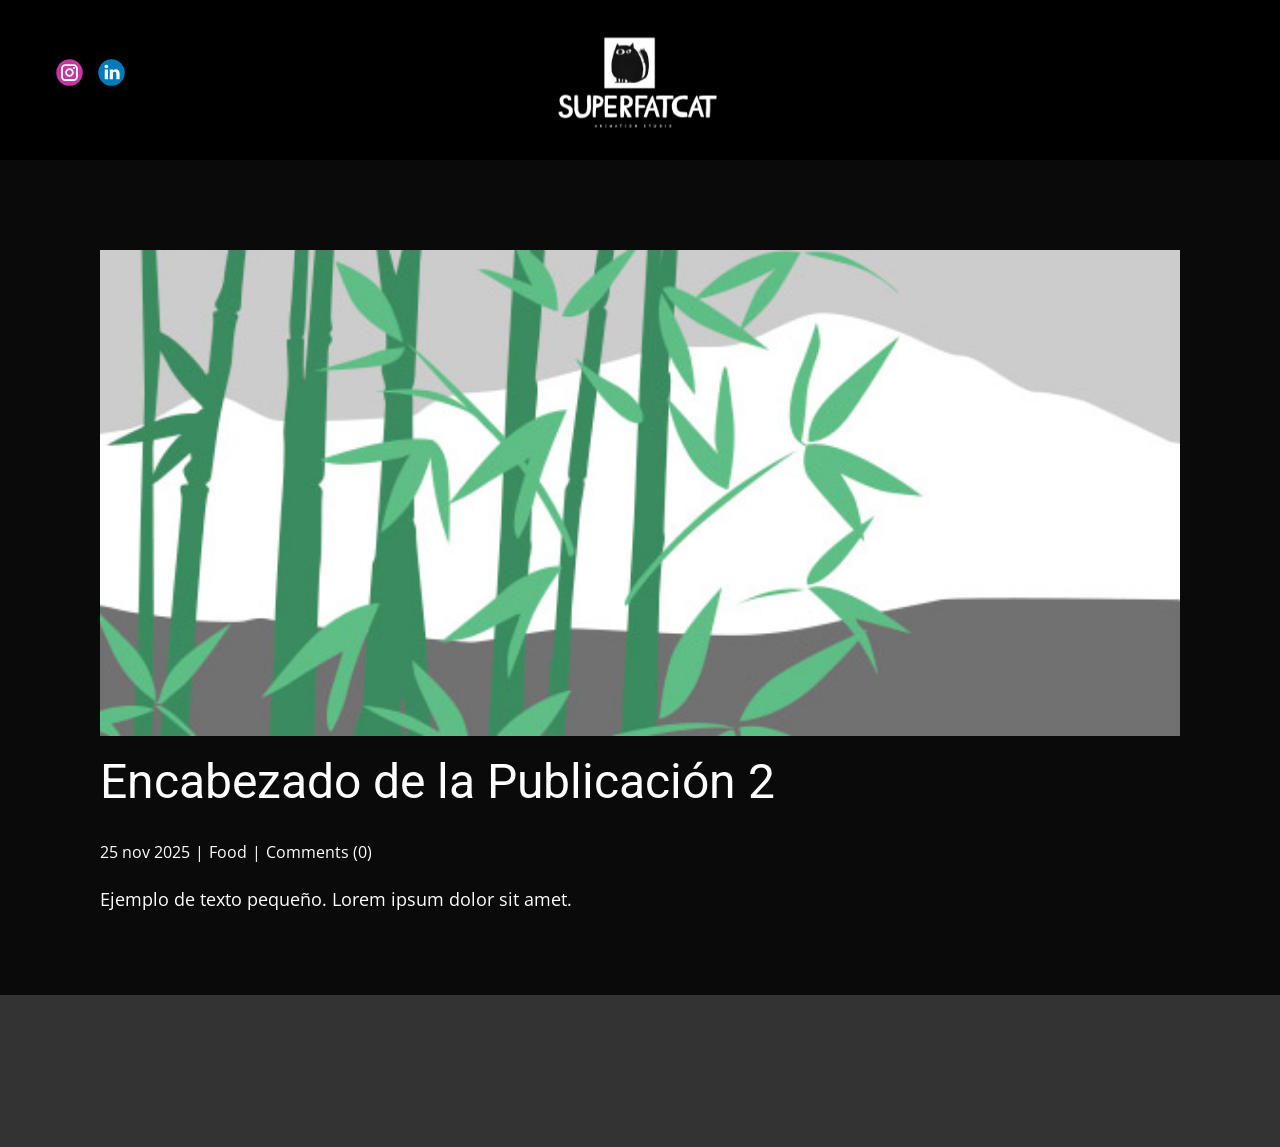
<file: blog/enviar-1.html>
<!DOCTYPE html>
<html style="font-size: 16px;" lang="es"><head>
    <meta name="viewport" content="width=device-width, initial-scale=1.0">
    <meta charset="utf-8">
    <meta name="keywords" content="Encabezado de la Publicación 1">
    <meta name="description" content="">
    <title>Encabezado de la Publicación 2</title>
    <link rel="stylesheet" href="../nicepage.css" media="screen">
<link rel="stylesheet" href="../Post-Template.css" media="screen">
    <script class="u-script" type="text/javascript" src="../jquery.js" defer=""></script>
    <script class="u-script" type="text/javascript" src="../nicepage.js" defer=""></script>
    <meta name="generator" content="Nicepage 8.0.6, nicepage.com">
    
    
    
    <link id="u-page-google-font" rel="stylesheet" href="https://fonts.googleapis.com/css2?display=swap&amp;family=Roboto:ital,wght@0,100;0,200;0,300;0,400;0,500;0,600;0,700;0,800;0,900;1,100;1,200;1,300;1,400;1,500;1,600;1,700;1,800;1,900&amp;family=Open+Sans:ital,wght@0,300;0,400;0,500;0,600;0,700;0,800;1,300;1,400;1,500;1,600;1,700;1,800">
    <script type="application/ld+json">{
		"@context": "http://schema.org",
		"@type": "Organization",
		"name": "",
		"sameAs": [
				"https://www.instagram.com/superfatcat_animation?igsh=MXd1Nzc0Mm13NjRxMA%3D%3D&utm_source=qr",
				"https://www.linkedin.com/company/super-fat-cat/"
		]
}</script>
    <meta name="theme-color" content="#478ac9">
  <meta data-intl-tel-input-cdn-path="intlTelInput/"></head>
  <body data-path-to-root="./" data-include-products="false" class="u-body u-xl-mode" data-lang="es"><header class="u-black u-clearfix u-header u-sticky u-header" id="header" data-animation-name="" data-animation-duration="0" data-animation-delay="0" data-animation-direction=""><div class="u-clearfix u-sheet u-valign-middle-md u-valign-middle-sm u-sheet-1">
        <img class="custom-expanded u-align-center u-image u-image-contain u-image-1" src="../images/SUPERFATCAT_NEG.png" data-image-width="2000" data-image-height="2000" data-href="#" title="https://vimeo.com/manage/videos/1140556551" data-target="_blank">
        <div class="u-social-icons u-social-icons-1">
          <a class="u-social-url" title="https://www.instagram.com/superfatcat_animation?igsh=MXd1Nzc0Mm13NjRxMA%3D%3D&amp;utm_source=qr" target="_blank" href="https://www.instagram.com/superfatcat_animation?igsh=MXd1Nzc0Mm13NjRxMA%3D%3D&amp;utm_source=qr"><span class="u-icon u-social-icon u-social-instagram u-icon-1"><svg class="u-svg-link" preserveAspectRatio="xMidYMin slice" viewBox="0 0 112 112" style=""><use xlink:href="#svg-c4c5"></use></svg><svg class="u-svg-content" viewBox="0 0 112 112" x="0" y="0" id="svg-c4c5"><circle fill="currentColor" cx="56.1" cy="56.1" r="55"></circle><path fill="#FFFFFF" d="M55.9,38.2c-9.9,0-17.9,8-17.9,17.9C38,66,46,74,55.9,74c9.9,0,17.9-8,17.9-17.9C73.8,46.2,65.8,38.2,55.9,38.2
      z M55.9,66.4c-5.7,0-10.3-4.6-10.3-10.3c-0.1-5.7,4.6-10.3,10.3-10.3c5.7,0,10.3,4.6,10.3,10.3C66.2,61.8,61.6,66.4,55.9,66.4z"></path><path fill="#FFFFFF" d="M74.3,33.5c-2.3,0-4.2,1.9-4.2,4.2s1.9,4.2,4.2,4.2s4.2-1.9,4.2-4.2S76.6,33.5,74.3,33.5z"></path><path fill="#FFFFFF" d="M73.1,21.3H38.6c-9.7,0-17.5,7.9-17.5,17.5v34.5c0,9.7,7.9,17.6,17.5,17.6h34.5c9.7,0,17.5-7.9,17.5-17.5V38.8
      C90.6,29.1,82.7,21.3,73.1,21.3z M83,73.3c0,5.5-4.5,9.9-9.9,9.9H38.6c-5.5,0-9.9-4.5-9.9-9.9V38.8c0-5.5,4.5-9.9,9.9-9.9h34.5
      c5.5,0,9.9,4.5,9.9,9.9V73.3z"></path></svg></span>
          </a>
          <a class="u-social-url" target="_blank" data-type="LinkedIn" title="Linkedin" href="https://www.linkedin.com/company/super-fat-cat/"><span class="u-icon u-social-icon u-social-linkedin u-icon-2"><svg class="u-svg-link" preserveAspectRatio="xMidYMin slice" viewBox="0 0 112 112" style=""><use xlink:href="#svg-be28"></use></svg><svg class="u-svg-content" viewBox="0 0 112 112" x="0" y="0" id="svg-be28"><circle fill="currentColor" cx="56.1" cy="56.1" r="55"></circle><path fill="#FFFFFF" d="M41.3,83.7H27.9V43.4h13.4V83.7z M34.6,37.9L34.6,37.9c-4.6,0-7.5-3.1-7.5-7c0-4,3-7,7.6-7s7.4,3,7.5,7
      C42.2,34.8,39.2,37.9,34.6,37.9z M89.6,83.7H76.2V62.2c0-5.4-1.9-9.1-6.8-9.1c-3.7,0-5.9,2.5-6.9,4.9c-0.4,0.9-0.4,2.1-0.4,3.3v22.5
      H48.7c0,0,0.2-36.5,0-40.3h13.4v5.7c1.8-2.7,5-6.7,12.1-6.7c8.8,0,15.4,5.8,15.4,18.1V83.7z"></path></svg></span>
          </a>
        </div>
      </div></header>
    <section class="u-align-center u-clearfix u-section-1" id="block-1">
      <div class="u-clearfix u-sheet u-valign-middle-md u-valign-middle-sm u-valign-middle-xs u-sheet-1"><!--post_details--><!--post_details_options_json--><!--{"source":""}--><!--/post_details_options_json--><!--blog_post-->
        <div class="u-container-style u-expanded-width u-post-details u-post-details-1">
          <div class="u-container-layout u-valign-middle u-container-layout-1"><!--blog_post_image-->
            <img alt="" class="u-blog-control u-expanded-width u-image u-image-default u-image-1" src="../images/68f64b9d.jpeg"><!--/blog_post_image--><!--blog_post_header-->
            <h2 class="u-blog-control u-text u-text-1">Encabezado de la Publicación 2</h2><!--/blog_post_header--><!--blog_post_metadata-->
            <div class="u-blog-control u-metadata u-metadata-1"><!--blog_post_metadata_date--><span class="u-meta-date u-meta-icon">25 nov 2025</span><!--/blog_post_metadata_date--><!--blog_post_metadata_category--><span class="u-meta-category u-meta-icon"><a href="/blog/blog.html#/blog-1///1">Food</a></span><!--/blog_post_metadata_category--><!--blog_post_metadata_comments--><span class="u-meta-comments u-meta-icon"><!--blog_post_metadata_comments_content-->Comments (0)<!--/blog_post_metadata_comments_content--></span><!--/blog_post_metadata_comments-->
            </div><!--/blog_post_metadata--><!--blog_post_content-->
            <div class="u-align-justify u-blog-control u-post-content u-text u-text-2 fr-view">
  <p>Ejemplo de texto pequeño. Lorem ipsum dolor sit amet.</p>
  </div><!--/blog_post_content-->
          </div>
        </div><!--/blog_post--><!--/post_details-->
      </div>
    </section>
    
    
    
    <footer class="u-align-center u-clearfix u-container-align-center u-footer u-grey-80 u-footer" id="footer"><div class="u-clearfix u-sheet u-sheet-1"></div></footer>
    <section class="u-backlink u-clearfix u-grey-80"></section>
  
</body></html>
</file>
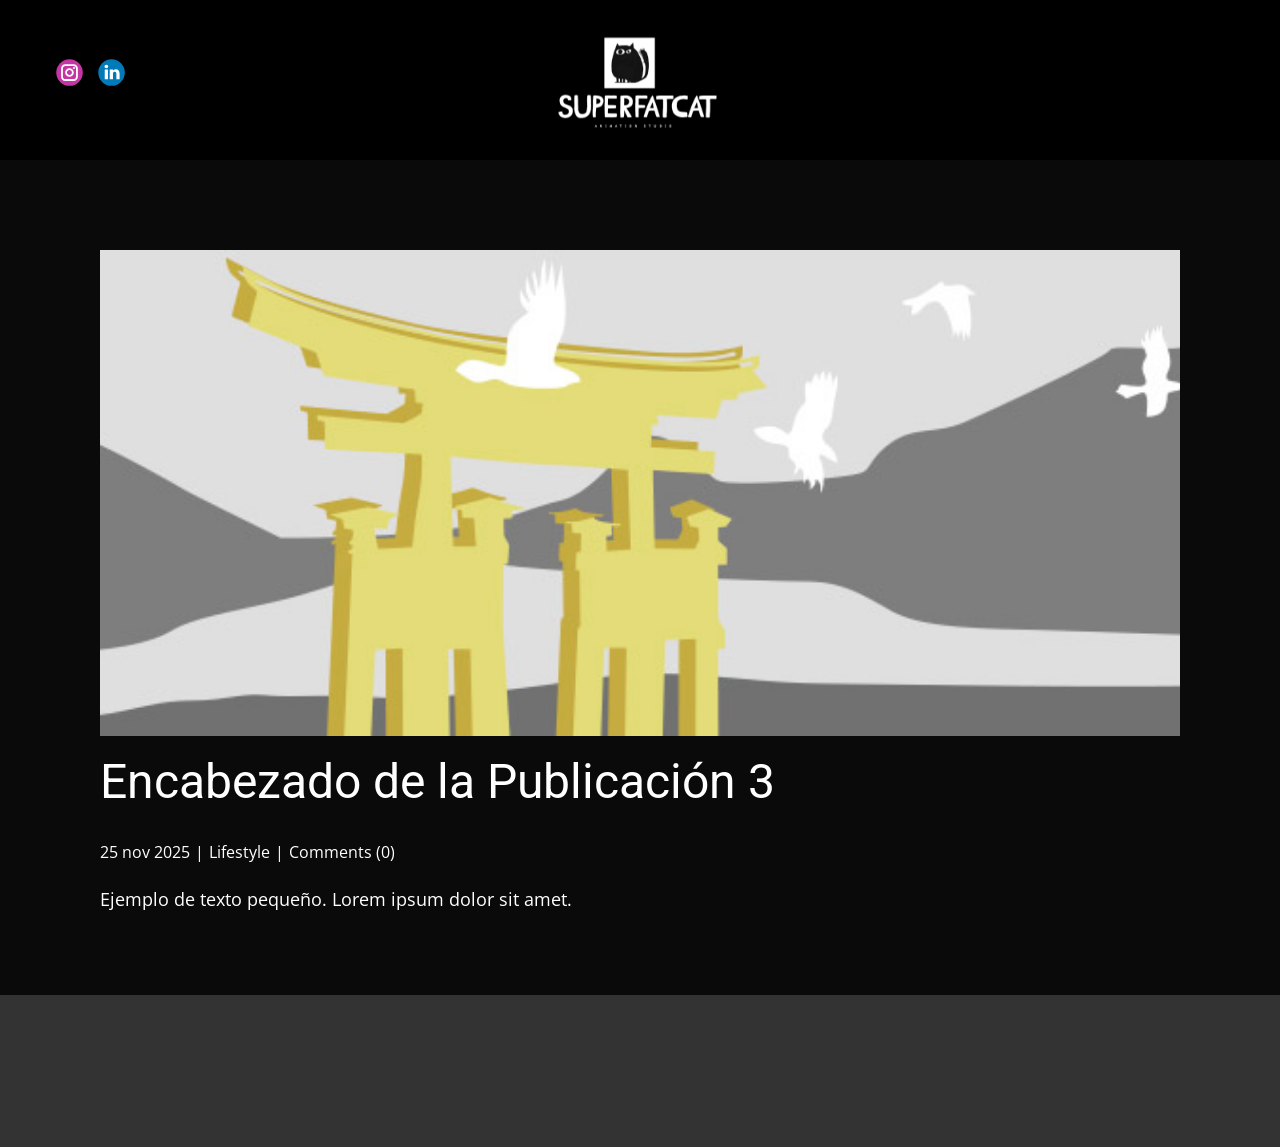
<file: blog/enviar-2.html>
<!DOCTYPE html>
<html style="font-size: 16px;" lang="es"><head>
    <meta name="viewport" content="width=device-width, initial-scale=1.0">
    <meta charset="utf-8">
    <meta name="keywords" content="Encabezado de la Publicación 1">
    <meta name="description" content="">
    <title>Encabezado de la Publicación 3</title>
    <link rel="stylesheet" href="../nicepage.css" media="screen">
<link rel="stylesheet" href="../Post-Template.css" media="screen">
    <script class="u-script" type="text/javascript" src="../jquery.js" defer=""></script>
    <script class="u-script" type="text/javascript" src="../nicepage.js" defer=""></script>
    <meta name="generator" content="Nicepage 8.0.6, nicepage.com">
    
    
    
    <link id="u-page-google-font" rel="stylesheet" href="https://fonts.googleapis.com/css2?display=swap&amp;family=Roboto:ital,wght@0,100;0,200;0,300;0,400;0,500;0,600;0,700;0,800;0,900;1,100;1,200;1,300;1,400;1,500;1,600;1,700;1,800;1,900&amp;family=Open+Sans:ital,wght@0,300;0,400;0,500;0,600;0,700;0,800;1,300;1,400;1,500;1,600;1,700;1,800">
    <script type="application/ld+json">{
		"@context": "http://schema.org",
		"@type": "Organization",
		"name": "",
		"sameAs": [
				"https://www.instagram.com/superfatcat_animation?igsh=MXd1Nzc0Mm13NjRxMA%3D%3D&utm_source=qr",
				"https://www.linkedin.com/company/super-fat-cat/"
		]
}</script>
    <meta name="theme-color" content="#478ac9">
  <meta data-intl-tel-input-cdn-path="intlTelInput/"></head>
  <body data-path-to-root="./" data-include-products="false" class="u-body u-xl-mode" data-lang="es"><header class="u-black u-clearfix u-header u-sticky u-header" id="header" data-animation-name="" data-animation-duration="0" data-animation-delay="0" data-animation-direction=""><div class="u-clearfix u-sheet u-valign-middle-md u-valign-middle-sm u-sheet-1">
        <img class="custom-expanded u-align-center u-image u-image-contain u-image-1" src="../images/SUPERFATCAT_NEG.png" data-image-width="2000" data-image-height="2000" data-href="#" title="https://vimeo.com/manage/videos/1140556551" data-target="_blank">
        <div class="u-social-icons u-social-icons-1">
          <a class="u-social-url" title="https://www.instagram.com/superfatcat_animation?igsh=MXd1Nzc0Mm13NjRxMA%3D%3D&amp;utm_source=qr" target="_blank" href="https://www.instagram.com/superfatcat_animation?igsh=MXd1Nzc0Mm13NjRxMA%3D%3D&amp;utm_source=qr"><span class="u-icon u-social-icon u-social-instagram u-icon-1"><svg class="u-svg-link" preserveAspectRatio="xMidYMin slice" viewBox="0 0 112 112" style=""><use xlink:href="#svg-c4c5"></use></svg><svg class="u-svg-content" viewBox="0 0 112 112" x="0" y="0" id="svg-c4c5"><circle fill="currentColor" cx="56.1" cy="56.1" r="55"></circle><path fill="#FFFFFF" d="M55.9,38.2c-9.9,0-17.9,8-17.9,17.9C38,66,46,74,55.9,74c9.9,0,17.9-8,17.9-17.9C73.8,46.2,65.8,38.2,55.9,38.2
      z M55.9,66.4c-5.7,0-10.3-4.6-10.3-10.3c-0.1-5.7,4.6-10.3,10.3-10.3c5.7,0,10.3,4.6,10.3,10.3C66.2,61.8,61.6,66.4,55.9,66.4z"></path><path fill="#FFFFFF" d="M74.3,33.5c-2.3,0-4.2,1.9-4.2,4.2s1.9,4.2,4.2,4.2s4.2-1.9,4.2-4.2S76.6,33.5,74.3,33.5z"></path><path fill="#FFFFFF" d="M73.1,21.3H38.6c-9.7,0-17.5,7.9-17.5,17.5v34.5c0,9.7,7.9,17.6,17.5,17.6h34.5c9.7,0,17.5-7.9,17.5-17.5V38.8
      C90.6,29.1,82.7,21.3,73.1,21.3z M83,73.3c0,5.5-4.5,9.9-9.9,9.9H38.6c-5.5,0-9.9-4.5-9.9-9.9V38.8c0-5.5,4.5-9.9,9.9-9.9h34.5
      c5.5,0,9.9,4.5,9.9,9.9V73.3z"></path></svg></span>
          </a>
          <a class="u-social-url" target="_blank" data-type="LinkedIn" title="Linkedin" href="https://www.linkedin.com/company/super-fat-cat/"><span class="u-icon u-social-icon u-social-linkedin u-icon-2"><svg class="u-svg-link" preserveAspectRatio="xMidYMin slice" viewBox="0 0 112 112" style=""><use xlink:href="#svg-be28"></use></svg><svg class="u-svg-content" viewBox="0 0 112 112" x="0" y="0" id="svg-be28"><circle fill="currentColor" cx="56.1" cy="56.1" r="55"></circle><path fill="#FFFFFF" d="M41.3,83.7H27.9V43.4h13.4V83.7z M34.6,37.9L34.6,37.9c-4.6,0-7.5-3.1-7.5-7c0-4,3-7,7.6-7s7.4,3,7.5,7
      C42.2,34.8,39.2,37.9,34.6,37.9z M89.6,83.7H76.2V62.2c0-5.4-1.9-9.1-6.8-9.1c-3.7,0-5.9,2.5-6.9,4.9c-0.4,0.9-0.4,2.1-0.4,3.3v22.5
      H48.7c0,0,0.2-36.5,0-40.3h13.4v5.7c1.8-2.7,5-6.7,12.1-6.7c8.8,0,15.4,5.8,15.4,18.1V83.7z"></path></svg></span>
          </a>
        </div>
      </div></header>
    <section class="u-align-center u-clearfix u-section-1" id="block-1">
      <div class="u-clearfix u-sheet u-valign-middle-md u-valign-middle-sm u-valign-middle-xs u-sheet-1"><!--post_details--><!--post_details_options_json--><!--{"source":""}--><!--/post_details_options_json--><!--blog_post-->
        <div class="u-container-style u-expanded-width u-post-details u-post-details-1">
          <div class="u-container-layout u-valign-middle u-container-layout-1"><!--blog_post_image-->
            <img alt="" class="u-blog-control u-expanded-width u-image u-image-default u-image-1" src="../images/8ad73f3c.jpeg"><!--/blog_post_image--><!--blog_post_header-->
            <h2 class="u-blog-control u-text u-text-1">Encabezado de la Publicación 3</h2><!--/blog_post_header--><!--blog_post_metadata-->
            <div class="u-blog-control u-metadata u-metadata-1"><!--blog_post_metadata_date--><span class="u-meta-date u-meta-icon">25 nov 2025</span><!--/blog_post_metadata_date--><!--blog_post_metadata_category--><span class="u-meta-category u-meta-icon"><a href="/blog/blog.html#/blog-1///3">Lifestyle</a></span><!--/blog_post_metadata_category--><!--blog_post_metadata_comments--><span class="u-meta-comments u-meta-icon"><!--blog_post_metadata_comments_content-->Comments (0)<!--/blog_post_metadata_comments_content--></span><!--/blog_post_metadata_comments-->
            </div><!--/blog_post_metadata--><!--blog_post_content-->
            <div class="u-align-justify u-blog-control u-post-content u-text u-text-2 fr-view">
  <p>Ejemplo de texto pequeño. Lorem ipsum dolor sit amet.</p>
  </div><!--/blog_post_content-->
          </div>
        </div><!--/blog_post--><!--/post_details-->
      </div>
    </section>
    
    
    
    <footer class="u-align-center u-clearfix u-container-align-center u-footer u-grey-80 u-footer" id="footer"><div class="u-clearfix u-sheet u-sheet-1"></div></footer>
    <section class="u-backlink u-clearfix u-grey-80"></section>
  
</body></html>
</file>
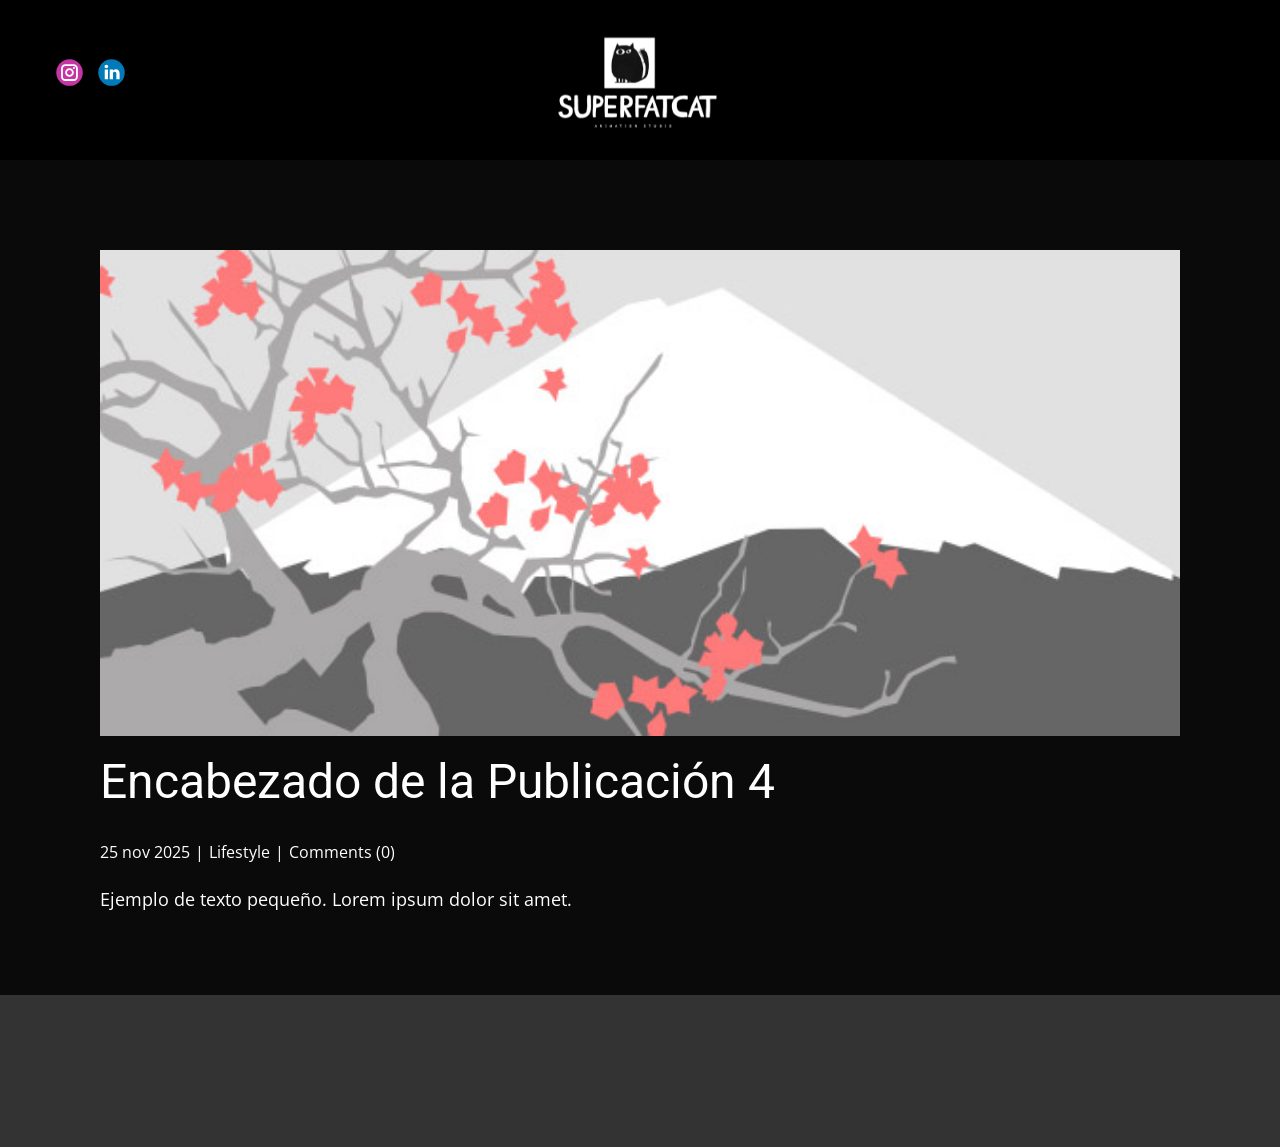
<file: blog/enviar-3.html>
<!DOCTYPE html>
<html style="font-size: 16px;" lang="es"><head>
    <meta name="viewport" content="width=device-width, initial-scale=1.0">
    <meta charset="utf-8">
    <meta name="keywords" content="Encabezado de la Publicación 1">
    <meta name="description" content="">
    <title>Encabezado de la Publicación 4</title>
    <link rel="stylesheet" href="../nicepage.css" media="screen">
<link rel="stylesheet" href="../Post-Template.css" media="screen">
    <script class="u-script" type="text/javascript" src="../jquery.js" defer=""></script>
    <script class="u-script" type="text/javascript" src="../nicepage.js" defer=""></script>
    <meta name="generator" content="Nicepage 8.0.6, nicepage.com">
    
    
    
    <link id="u-page-google-font" rel="stylesheet" href="https://fonts.googleapis.com/css2?display=swap&amp;family=Roboto:ital,wght@0,100;0,200;0,300;0,400;0,500;0,600;0,700;0,800;0,900;1,100;1,200;1,300;1,400;1,500;1,600;1,700;1,800;1,900&amp;family=Open+Sans:ital,wght@0,300;0,400;0,500;0,600;0,700;0,800;1,300;1,400;1,500;1,600;1,700;1,800">
    <script type="application/ld+json">{
		"@context": "http://schema.org",
		"@type": "Organization",
		"name": "",
		"sameAs": [
				"https://www.instagram.com/superfatcat_animation?igsh=MXd1Nzc0Mm13NjRxMA%3D%3D&utm_source=qr",
				"https://www.linkedin.com/company/super-fat-cat/"
		]
}</script>
    <meta name="theme-color" content="#478ac9">
  <meta data-intl-tel-input-cdn-path="intlTelInput/"></head>
  <body data-path-to-root="./" data-include-products="false" class="u-body u-xl-mode" data-lang="es"><header class="u-black u-clearfix u-header u-sticky u-header" id="header" data-animation-name="" data-animation-duration="0" data-animation-delay="0" data-animation-direction=""><div class="u-clearfix u-sheet u-valign-middle-md u-valign-middle-sm u-sheet-1">
        <img class="custom-expanded u-align-center u-image u-image-contain u-image-1" src="../images/SUPERFATCAT_NEG.png" data-image-width="2000" data-image-height="2000" data-href="#" title="https://vimeo.com/manage/videos/1140556551" data-target="_blank">
        <div class="u-social-icons u-social-icons-1">
          <a class="u-social-url" title="https://www.instagram.com/superfatcat_animation?igsh=MXd1Nzc0Mm13NjRxMA%3D%3D&amp;utm_source=qr" target="_blank" href="https://www.instagram.com/superfatcat_animation?igsh=MXd1Nzc0Mm13NjRxMA%3D%3D&amp;utm_source=qr"><span class="u-icon u-social-icon u-social-instagram u-icon-1"><svg class="u-svg-link" preserveAspectRatio="xMidYMin slice" viewBox="0 0 112 112" style=""><use xlink:href="#svg-c4c5"></use></svg><svg class="u-svg-content" viewBox="0 0 112 112" x="0" y="0" id="svg-c4c5"><circle fill="currentColor" cx="56.1" cy="56.1" r="55"></circle><path fill="#FFFFFF" d="M55.9,38.2c-9.9,0-17.9,8-17.9,17.9C38,66,46,74,55.9,74c9.9,0,17.9-8,17.9-17.9C73.8,46.2,65.8,38.2,55.9,38.2
      z M55.9,66.4c-5.7,0-10.3-4.6-10.3-10.3c-0.1-5.7,4.6-10.3,10.3-10.3c5.7,0,10.3,4.6,10.3,10.3C66.2,61.8,61.6,66.4,55.9,66.4z"></path><path fill="#FFFFFF" d="M74.3,33.5c-2.3,0-4.2,1.9-4.2,4.2s1.9,4.2,4.2,4.2s4.2-1.9,4.2-4.2S76.6,33.5,74.3,33.5z"></path><path fill="#FFFFFF" d="M73.1,21.3H38.6c-9.7,0-17.5,7.9-17.5,17.5v34.5c0,9.7,7.9,17.6,17.5,17.6h34.5c9.7,0,17.5-7.9,17.5-17.5V38.8
      C90.6,29.1,82.7,21.3,73.1,21.3z M83,73.3c0,5.5-4.5,9.9-9.9,9.9H38.6c-5.5,0-9.9-4.5-9.9-9.9V38.8c0-5.5,4.5-9.9,9.9-9.9h34.5
      c5.5,0,9.9,4.5,9.9,9.9V73.3z"></path></svg></span>
          </a>
          <a class="u-social-url" target="_blank" data-type="LinkedIn" title="Linkedin" href="https://www.linkedin.com/company/super-fat-cat/"><span class="u-icon u-social-icon u-social-linkedin u-icon-2"><svg class="u-svg-link" preserveAspectRatio="xMidYMin slice" viewBox="0 0 112 112" style=""><use xlink:href="#svg-be28"></use></svg><svg class="u-svg-content" viewBox="0 0 112 112" x="0" y="0" id="svg-be28"><circle fill="currentColor" cx="56.1" cy="56.1" r="55"></circle><path fill="#FFFFFF" d="M41.3,83.7H27.9V43.4h13.4V83.7z M34.6,37.9L34.6,37.9c-4.6,0-7.5-3.1-7.5-7c0-4,3-7,7.6-7s7.4,3,7.5,7
      C42.2,34.8,39.2,37.9,34.6,37.9z M89.6,83.7H76.2V62.2c0-5.4-1.9-9.1-6.8-9.1c-3.7,0-5.9,2.5-6.9,4.9c-0.4,0.9-0.4,2.1-0.4,3.3v22.5
      H48.7c0,0,0.2-36.5,0-40.3h13.4v5.7c1.8-2.7,5-6.7,12.1-6.7c8.8,0,15.4,5.8,15.4,18.1V83.7z"></path></svg></span>
          </a>
        </div>
      </div></header>
    <section class="u-align-center u-clearfix u-section-1" id="block-1">
      <div class="u-clearfix u-sheet u-valign-middle-md u-valign-middle-sm u-valign-middle-xs u-sheet-1"><!--post_details--><!--post_details_options_json--><!--{"source":""}--><!--/post_details_options_json--><!--blog_post-->
        <div class="u-container-style u-expanded-width u-post-details u-post-details-1">
          <div class="u-container-layout u-valign-middle u-container-layout-1"><!--blog_post_image-->
            <img alt="" class="u-blog-control u-expanded-width u-image u-image-default u-image-1" src="../images/0fd3416c.jpeg"><!--/blog_post_image--><!--blog_post_header-->
            <h2 class="u-blog-control u-text u-text-1">Encabezado de la Publicación 4</h2><!--/blog_post_header--><!--blog_post_metadata-->
            <div class="u-blog-control u-metadata u-metadata-1"><!--blog_post_metadata_date--><span class="u-meta-date u-meta-icon">25 nov 2025</span><!--/blog_post_metadata_date--><!--blog_post_metadata_category--><span class="u-meta-category u-meta-icon"><a href="/blog/blog.html#/blog-1///3">Lifestyle</a></span><!--/blog_post_metadata_category--><!--blog_post_metadata_comments--><span class="u-meta-comments u-meta-icon"><!--blog_post_metadata_comments_content-->Comments (0)<!--/blog_post_metadata_comments_content--></span><!--/blog_post_metadata_comments-->
            </div><!--/blog_post_metadata--><!--blog_post_content-->
            <div class="u-align-justify u-blog-control u-post-content u-text u-text-2 fr-view">
  <p>Ejemplo de texto pequeño. Lorem ipsum dolor sit amet.</p>
  </div><!--/blog_post_content-->
          </div>
        </div><!--/blog_post--><!--/post_details-->
      </div>
    </section>
    
    
    
    <footer class="u-align-center u-clearfix u-container-align-center u-footer u-grey-80 u-footer" id="footer"><div class="u-clearfix u-sheet u-sheet-1"></div></footer>
    <section class="u-backlink u-clearfix u-grey-80"></section>
  
</body></html>
</file>
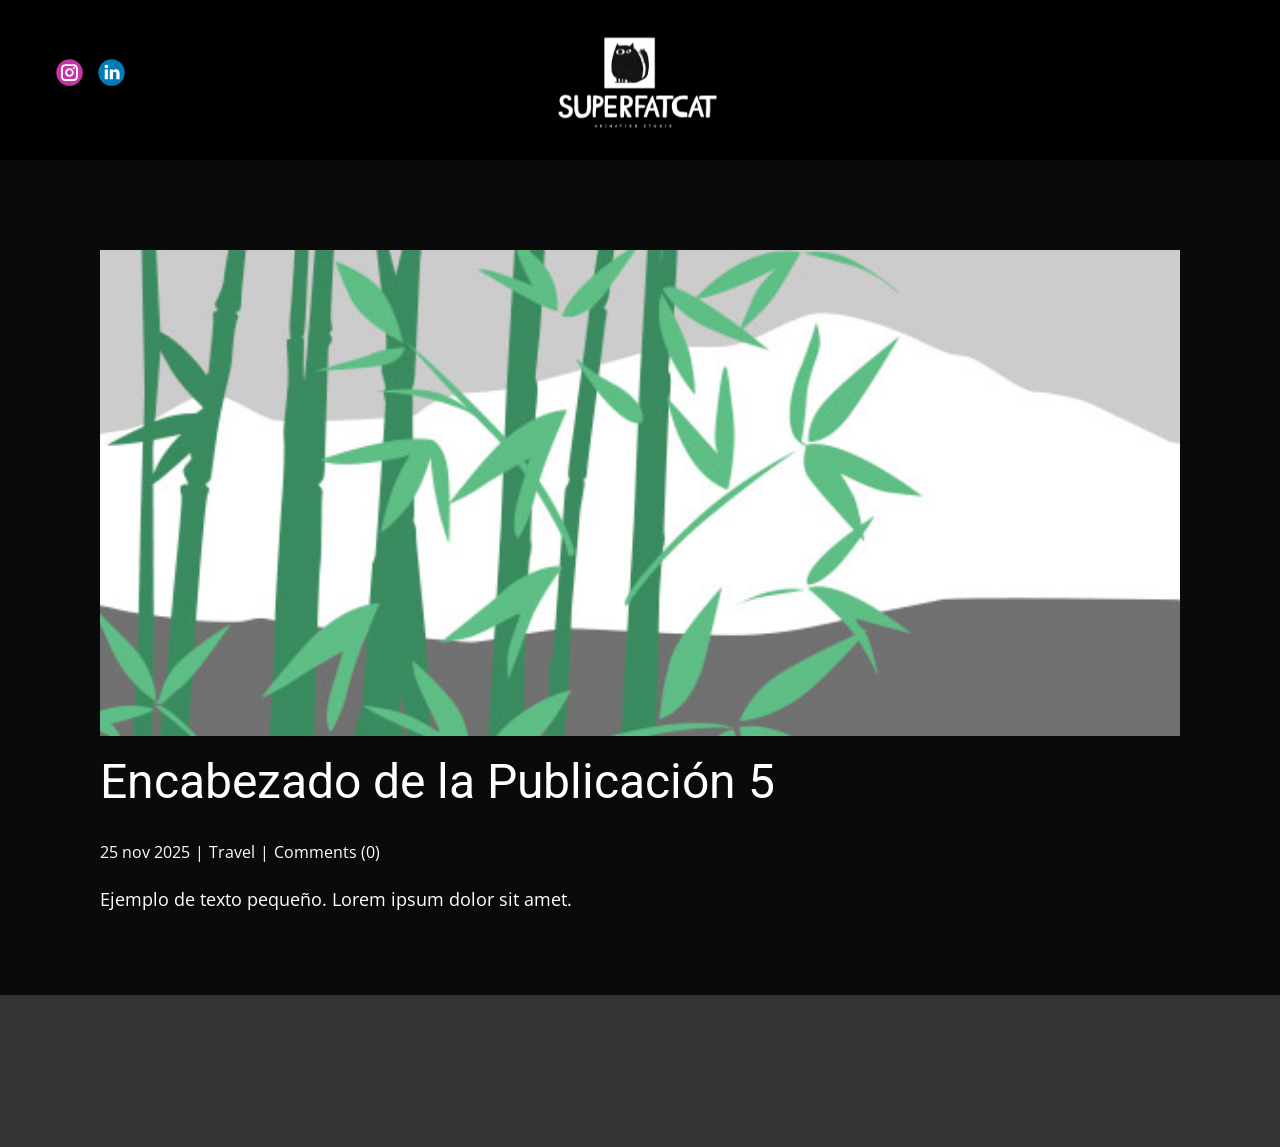
<file: blog/enviar-4.html>
<!DOCTYPE html>
<html style="font-size: 16px;" lang="es"><head>
    <meta name="viewport" content="width=device-width, initial-scale=1.0">
    <meta charset="utf-8">
    <meta name="keywords" content="Encabezado de la Publicación 1">
    <meta name="description" content="">
    <title>Encabezado de la Publicación 5</title>
    <link rel="stylesheet" href="../nicepage.css" media="screen">
<link rel="stylesheet" href="../Post-Template.css" media="screen">
    <script class="u-script" type="text/javascript" src="../jquery.js" defer=""></script>
    <script class="u-script" type="text/javascript" src="../nicepage.js" defer=""></script>
    <meta name="generator" content="Nicepage 8.0.6, nicepage.com">
    
    
    
    <link id="u-page-google-font" rel="stylesheet" href="https://fonts.googleapis.com/css2?display=swap&amp;family=Roboto:ital,wght@0,100;0,200;0,300;0,400;0,500;0,600;0,700;0,800;0,900;1,100;1,200;1,300;1,400;1,500;1,600;1,700;1,800;1,900&amp;family=Open+Sans:ital,wght@0,300;0,400;0,500;0,600;0,700;0,800;1,300;1,400;1,500;1,600;1,700;1,800">
    <script type="application/ld+json">{
		"@context": "http://schema.org",
		"@type": "Organization",
		"name": "",
		"sameAs": [
				"https://www.instagram.com/superfatcat_animation?igsh=MXd1Nzc0Mm13NjRxMA%3D%3D&utm_source=qr",
				"https://www.linkedin.com/company/super-fat-cat/"
		]
}</script>
    <meta name="theme-color" content="#478ac9">
  <meta data-intl-tel-input-cdn-path="intlTelInput/"></head>
  <body data-path-to-root="./" data-include-products="false" class="u-body u-xl-mode" data-lang="es"><header class="u-black u-clearfix u-header u-sticky u-header" id="header" data-animation-name="" data-animation-duration="0" data-animation-delay="0" data-animation-direction=""><div class="u-clearfix u-sheet u-valign-middle-md u-valign-middle-sm u-sheet-1">
        <img class="custom-expanded u-align-center u-image u-image-contain u-image-1" src="../images/SUPERFATCAT_NEG.png" data-image-width="2000" data-image-height="2000" data-href="#" title="https://vimeo.com/manage/videos/1140556551" data-target="_blank">
        <div class="u-social-icons u-social-icons-1">
          <a class="u-social-url" title="https://www.instagram.com/superfatcat_animation?igsh=MXd1Nzc0Mm13NjRxMA%3D%3D&amp;utm_source=qr" target="_blank" href="https://www.instagram.com/superfatcat_animation?igsh=MXd1Nzc0Mm13NjRxMA%3D%3D&amp;utm_source=qr"><span class="u-icon u-social-icon u-social-instagram u-icon-1"><svg class="u-svg-link" preserveAspectRatio="xMidYMin slice" viewBox="0 0 112 112" style=""><use xlink:href="#svg-c4c5"></use></svg><svg class="u-svg-content" viewBox="0 0 112 112" x="0" y="0" id="svg-c4c5"><circle fill="currentColor" cx="56.1" cy="56.1" r="55"></circle><path fill="#FFFFFF" d="M55.9,38.2c-9.9,0-17.9,8-17.9,17.9C38,66,46,74,55.9,74c9.9,0,17.9-8,17.9-17.9C73.8,46.2,65.8,38.2,55.9,38.2
      z M55.9,66.4c-5.7,0-10.3-4.6-10.3-10.3c-0.1-5.7,4.6-10.3,10.3-10.3c5.7,0,10.3,4.6,10.3,10.3C66.2,61.8,61.6,66.4,55.9,66.4z"></path><path fill="#FFFFFF" d="M74.3,33.5c-2.3,0-4.2,1.9-4.2,4.2s1.9,4.2,4.2,4.2s4.2-1.9,4.2-4.2S76.6,33.5,74.3,33.5z"></path><path fill="#FFFFFF" d="M73.1,21.3H38.6c-9.7,0-17.5,7.9-17.5,17.5v34.5c0,9.7,7.9,17.6,17.5,17.6h34.5c9.7,0,17.5-7.9,17.5-17.5V38.8
      C90.6,29.1,82.7,21.3,73.1,21.3z M83,73.3c0,5.5-4.5,9.9-9.9,9.9H38.6c-5.5,0-9.9-4.5-9.9-9.9V38.8c0-5.5,4.5-9.9,9.9-9.9h34.5
      c5.5,0,9.9,4.5,9.9,9.9V73.3z"></path></svg></span>
          </a>
          <a class="u-social-url" target="_blank" data-type="LinkedIn" title="Linkedin" href="https://www.linkedin.com/company/super-fat-cat/"><span class="u-icon u-social-icon u-social-linkedin u-icon-2"><svg class="u-svg-link" preserveAspectRatio="xMidYMin slice" viewBox="0 0 112 112" style=""><use xlink:href="#svg-be28"></use></svg><svg class="u-svg-content" viewBox="0 0 112 112" x="0" y="0" id="svg-be28"><circle fill="currentColor" cx="56.1" cy="56.1" r="55"></circle><path fill="#FFFFFF" d="M41.3,83.7H27.9V43.4h13.4V83.7z M34.6,37.9L34.6,37.9c-4.6,0-7.5-3.1-7.5-7c0-4,3-7,7.6-7s7.4,3,7.5,7
      C42.2,34.8,39.2,37.9,34.6,37.9z M89.6,83.7H76.2V62.2c0-5.4-1.9-9.1-6.8-9.1c-3.7,0-5.9,2.5-6.9,4.9c-0.4,0.9-0.4,2.1-0.4,3.3v22.5
      H48.7c0,0,0.2-36.5,0-40.3h13.4v5.7c1.8-2.7,5-6.7,12.1-6.7c8.8,0,15.4,5.8,15.4,18.1V83.7z"></path></svg></span>
          </a>
        </div>
      </div></header>
    <section class="u-align-center u-clearfix u-section-1" id="block-1">
      <div class="u-clearfix u-sheet u-valign-middle-md u-valign-middle-sm u-valign-middle-xs u-sheet-1"><!--post_details--><!--post_details_options_json--><!--{"source":""}--><!--/post_details_options_json--><!--blog_post-->
        <div class="u-container-style u-expanded-width u-post-details u-post-details-1">
          <div class="u-container-layout u-valign-middle u-container-layout-1"><!--blog_post_image-->
            <img alt="" class="u-blog-control u-expanded-width u-image u-image-default u-image-1" src="../images/68f64b9d.jpeg"><!--/blog_post_image--><!--blog_post_header-->
            <h2 class="u-blog-control u-text u-text-1">Encabezado de la Publicación 5</h2><!--/blog_post_header--><!--blog_post_metadata-->
            <div class="u-blog-control u-metadata u-metadata-1"><!--blog_post_metadata_date--><span class="u-meta-date u-meta-icon">25 nov 2025</span><!--/blog_post_metadata_date--><!--blog_post_metadata_category--><span class="u-meta-category u-meta-icon"><a href="/blog/blog.html#/blog-1///2">Travel</a></span><!--/blog_post_metadata_category--><!--blog_post_metadata_comments--><span class="u-meta-comments u-meta-icon"><!--blog_post_metadata_comments_content-->Comments (0)<!--/blog_post_metadata_comments_content--></span><!--/blog_post_metadata_comments-->
            </div><!--/blog_post_metadata--><!--blog_post_content-->
            <div class="u-align-justify u-blog-control u-post-content u-text u-text-2 fr-view">
  <p>Ejemplo de texto pequeño. Lorem ipsum dolor sit amet.</p>
  </div><!--/blog_post_content-->
          </div>
        </div><!--/blog_post--><!--/post_details-->
      </div>
    </section>
    
    
    
    <footer class="u-align-center u-clearfix u-container-align-center u-footer u-grey-80 u-footer" id="footer"><div class="u-clearfix u-sheet u-sheet-1"></div></footer>
    <section class="u-backlink u-clearfix u-grey-80"></section>
  
</body></html>
</file>
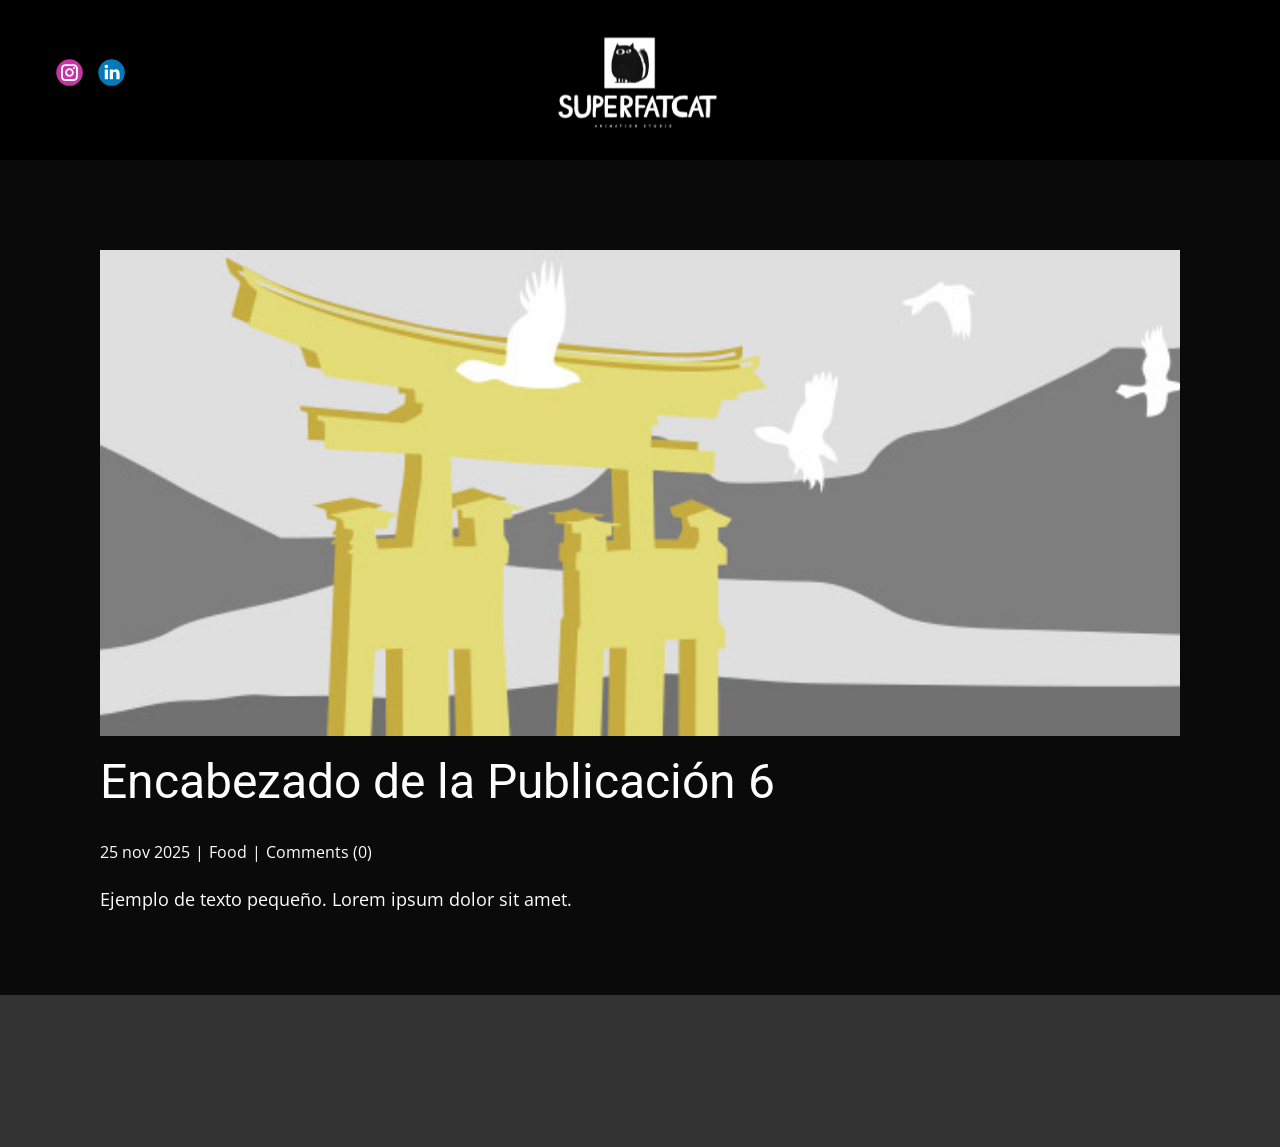
<file: blog/enviar-5.html>
<!DOCTYPE html>
<html style="font-size: 16px;" lang="es"><head>
    <meta name="viewport" content="width=device-width, initial-scale=1.0">
    <meta charset="utf-8">
    <meta name="keywords" content="Encabezado de la Publicación 1">
    <meta name="description" content="">
    <title>Encabezado de la Publicación 6</title>
    <link rel="stylesheet" href="../nicepage.css" media="screen">
<link rel="stylesheet" href="../Post-Template.css" media="screen">
    <script class="u-script" type="text/javascript" src="../jquery.js" defer=""></script>
    <script class="u-script" type="text/javascript" src="../nicepage.js" defer=""></script>
    <meta name="generator" content="Nicepage 8.0.6, nicepage.com">
    
    
    
    <link id="u-page-google-font" rel="stylesheet" href="https://fonts.googleapis.com/css2?display=swap&amp;family=Roboto:ital,wght@0,100;0,200;0,300;0,400;0,500;0,600;0,700;0,800;0,900;1,100;1,200;1,300;1,400;1,500;1,600;1,700;1,800;1,900&amp;family=Open+Sans:ital,wght@0,300;0,400;0,500;0,600;0,700;0,800;1,300;1,400;1,500;1,600;1,700;1,800">
    <script type="application/ld+json">{
		"@context": "http://schema.org",
		"@type": "Organization",
		"name": "",
		"sameAs": [
				"https://www.instagram.com/superfatcat_animation?igsh=MXd1Nzc0Mm13NjRxMA%3D%3D&utm_source=qr",
				"https://www.linkedin.com/company/super-fat-cat/"
		]
}</script>
    <meta name="theme-color" content="#478ac9">
  <meta data-intl-tel-input-cdn-path="intlTelInput/"></head>
  <body data-path-to-root="./" data-include-products="false" class="u-body u-xl-mode" data-lang="es"><header class="u-black u-clearfix u-header u-sticky u-header" id="header" data-animation-name="" data-animation-duration="0" data-animation-delay="0" data-animation-direction=""><div class="u-clearfix u-sheet u-valign-middle-md u-valign-middle-sm u-sheet-1">
        <img class="custom-expanded u-align-center u-image u-image-contain u-image-1" src="../images/SUPERFATCAT_NEG.png" data-image-width="2000" data-image-height="2000" data-href="#" title="https://vimeo.com/manage/videos/1140556551" data-target="_blank">
        <div class="u-social-icons u-social-icons-1">
          <a class="u-social-url" title="https://www.instagram.com/superfatcat_animation?igsh=MXd1Nzc0Mm13NjRxMA%3D%3D&amp;utm_source=qr" target="_blank" href="https://www.instagram.com/superfatcat_animation?igsh=MXd1Nzc0Mm13NjRxMA%3D%3D&amp;utm_source=qr"><span class="u-icon u-social-icon u-social-instagram u-icon-1"><svg class="u-svg-link" preserveAspectRatio="xMidYMin slice" viewBox="0 0 112 112" style=""><use xlink:href="#svg-c4c5"></use></svg><svg class="u-svg-content" viewBox="0 0 112 112" x="0" y="0" id="svg-c4c5"><circle fill="currentColor" cx="56.1" cy="56.1" r="55"></circle><path fill="#FFFFFF" d="M55.9,38.2c-9.9,0-17.9,8-17.9,17.9C38,66,46,74,55.9,74c9.9,0,17.9-8,17.9-17.9C73.8,46.2,65.8,38.2,55.9,38.2
      z M55.9,66.4c-5.7,0-10.3-4.6-10.3-10.3c-0.1-5.7,4.6-10.3,10.3-10.3c5.7,0,10.3,4.6,10.3,10.3C66.2,61.8,61.6,66.4,55.9,66.4z"></path><path fill="#FFFFFF" d="M74.3,33.5c-2.3,0-4.2,1.9-4.2,4.2s1.9,4.2,4.2,4.2s4.2-1.9,4.2-4.2S76.6,33.5,74.3,33.5z"></path><path fill="#FFFFFF" d="M73.1,21.3H38.6c-9.7,0-17.5,7.9-17.5,17.5v34.5c0,9.7,7.9,17.6,17.5,17.6h34.5c9.7,0,17.5-7.9,17.5-17.5V38.8
      C90.6,29.1,82.7,21.3,73.1,21.3z M83,73.3c0,5.5-4.5,9.9-9.9,9.9H38.6c-5.5,0-9.9-4.5-9.9-9.9V38.8c0-5.5,4.5-9.9,9.9-9.9h34.5
      c5.5,0,9.9,4.5,9.9,9.9V73.3z"></path></svg></span>
          </a>
          <a class="u-social-url" target="_blank" data-type="LinkedIn" title="Linkedin" href="https://www.linkedin.com/company/super-fat-cat/"><span class="u-icon u-social-icon u-social-linkedin u-icon-2"><svg class="u-svg-link" preserveAspectRatio="xMidYMin slice" viewBox="0 0 112 112" style=""><use xlink:href="#svg-be28"></use></svg><svg class="u-svg-content" viewBox="0 0 112 112" x="0" y="0" id="svg-be28"><circle fill="currentColor" cx="56.1" cy="56.1" r="55"></circle><path fill="#FFFFFF" d="M41.3,83.7H27.9V43.4h13.4V83.7z M34.6,37.9L34.6,37.9c-4.6,0-7.5-3.1-7.5-7c0-4,3-7,7.6-7s7.4,3,7.5,7
      C42.2,34.8,39.2,37.9,34.6,37.9z M89.6,83.7H76.2V62.2c0-5.4-1.9-9.1-6.8-9.1c-3.7,0-5.9,2.5-6.9,4.9c-0.4,0.9-0.4,2.1-0.4,3.3v22.5
      H48.7c0,0,0.2-36.5,0-40.3h13.4v5.7c1.8-2.7,5-6.7,12.1-6.7c8.8,0,15.4,5.8,15.4,18.1V83.7z"></path></svg></span>
          </a>
        </div>
      </div></header>
    <section class="u-align-center u-clearfix u-section-1" id="block-1">
      <div class="u-clearfix u-sheet u-valign-middle-md u-valign-middle-sm u-valign-middle-xs u-sheet-1"><!--post_details--><!--post_details_options_json--><!--{"source":""}--><!--/post_details_options_json--><!--blog_post-->
        <div class="u-container-style u-expanded-width u-post-details u-post-details-1">
          <div class="u-container-layout u-valign-middle u-container-layout-1"><!--blog_post_image-->
            <img alt="" class="u-blog-control u-expanded-width u-image u-image-default u-image-1" src="../images/8ad73f3c.jpeg"><!--/blog_post_image--><!--blog_post_header-->
            <h2 class="u-blog-control u-text u-text-1">Encabezado de la Publicación 6</h2><!--/blog_post_header--><!--blog_post_metadata-->
            <div class="u-blog-control u-metadata u-metadata-1"><!--blog_post_metadata_date--><span class="u-meta-date u-meta-icon">25 nov 2025</span><!--/blog_post_metadata_date--><!--blog_post_metadata_category--><span class="u-meta-category u-meta-icon"><a href="/blog/blog.html#/blog-1///1">Food</a></span><!--/blog_post_metadata_category--><!--blog_post_metadata_comments--><span class="u-meta-comments u-meta-icon"><!--blog_post_metadata_comments_content-->Comments (0)<!--/blog_post_metadata_comments_content--></span><!--/blog_post_metadata_comments-->
            </div><!--/blog_post_metadata--><!--blog_post_content-->
            <div class="u-align-justify u-blog-control u-post-content u-text u-text-2 fr-view">
  <p>Ejemplo de texto pequeño. Lorem ipsum dolor sit amet.</p>
  </div><!--/blog_post_content-->
          </div>
        </div><!--/blog_post--><!--/post_details-->
      </div>
    </section>
    
    
    
    <footer class="u-align-center u-clearfix u-container-align-center u-footer u-grey-80 u-footer" id="footer"><div class="u-clearfix u-sheet u-sheet-1"></div></footer>
    <section class="u-backlink u-clearfix u-grey-80"></section>
  
</body></html>
</file>
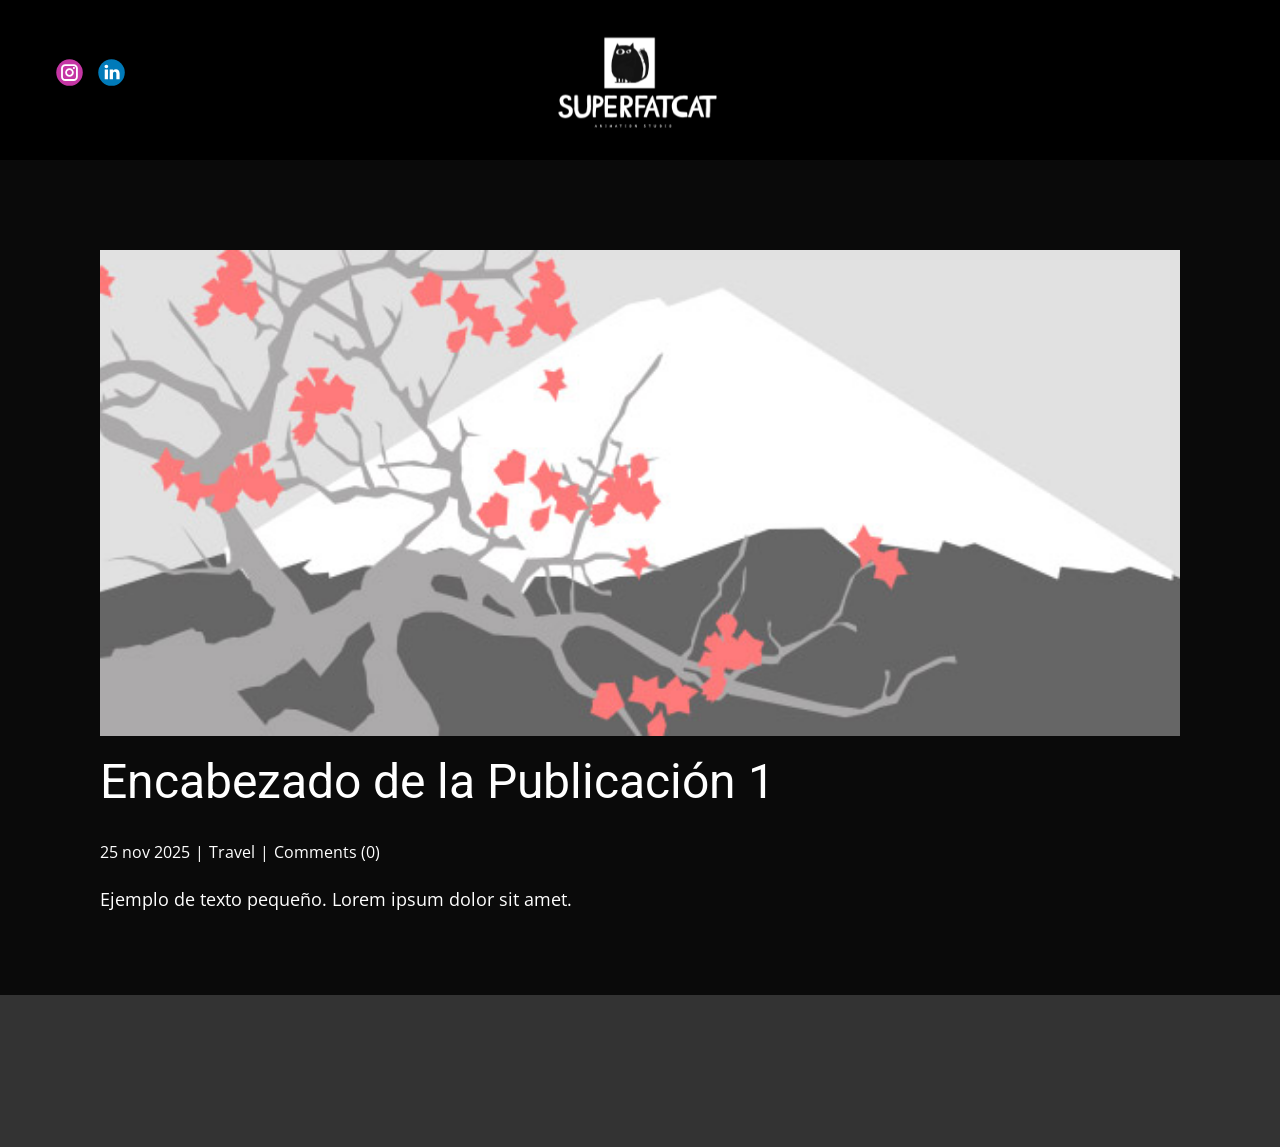
<file: blog/enviar.html>
<!DOCTYPE html>
<html style="font-size: 16px;" lang="es"><head>
    <meta name="viewport" content="width=device-width, initial-scale=1.0">
    <meta charset="utf-8">
    <meta name="keywords" content="Encabezado de la Publicación 1">
    <meta name="description" content="">
    <title>Encabezado de la Publicación 1</title>
    <link rel="stylesheet" href="../nicepage.css" media="screen">
<link rel="stylesheet" href="../Post-Template.css" media="screen">
    <script class="u-script" type="text/javascript" src="../jquery.js" defer=""></script>
    <script class="u-script" type="text/javascript" src="../nicepage.js" defer=""></script>
    <meta name="generator" content="Nicepage 8.0.6, nicepage.com">
    
    
    
    <link id="u-page-google-font" rel="stylesheet" href="https://fonts.googleapis.com/css2?display=swap&amp;family=Roboto:ital,wght@0,100;0,200;0,300;0,400;0,500;0,600;0,700;0,800;0,900;1,100;1,200;1,300;1,400;1,500;1,600;1,700;1,800;1,900&amp;family=Open+Sans:ital,wght@0,300;0,400;0,500;0,600;0,700;0,800;1,300;1,400;1,500;1,600;1,700;1,800">
    <script type="application/ld+json">{
		"@context": "http://schema.org",
		"@type": "Organization",
		"name": "",
		"sameAs": [
				"https://www.instagram.com/superfatcat_animation?igsh=MXd1Nzc0Mm13NjRxMA%3D%3D&utm_source=qr",
				"https://www.linkedin.com/company/super-fat-cat/"
		]
}</script>
    <meta name="theme-color" content="#478ac9">
  <meta data-intl-tel-input-cdn-path="intlTelInput/"></head>
  <body data-path-to-root="./" data-include-products="false" class="u-body u-xl-mode" data-lang="es"><header class="u-black u-clearfix u-header u-sticky u-header" id="header" data-animation-name="" data-animation-duration="0" data-animation-delay="0" data-animation-direction=""><div class="u-clearfix u-sheet u-valign-middle-md u-valign-middle-sm u-sheet-1">
        <img class="custom-expanded u-align-center u-image u-image-contain u-image-1" src="../images/SUPERFATCAT_NEG.png" data-image-width="2000" data-image-height="2000" data-href="#" title="https://vimeo.com/manage/videos/1140556551" data-target="_blank">
        <div class="u-social-icons u-social-icons-1">
          <a class="u-social-url" title="https://www.instagram.com/superfatcat_animation?igsh=MXd1Nzc0Mm13NjRxMA%3D%3D&amp;utm_source=qr" target="_blank" href="https://www.instagram.com/superfatcat_animation?igsh=MXd1Nzc0Mm13NjRxMA%3D%3D&amp;utm_source=qr"><span class="u-icon u-social-icon u-social-instagram u-icon-1"><svg class="u-svg-link" preserveAspectRatio="xMidYMin slice" viewBox="0 0 112 112" style=""><use xlink:href="#svg-c4c5"></use></svg><svg class="u-svg-content" viewBox="0 0 112 112" x="0" y="0" id="svg-c4c5"><circle fill="currentColor" cx="56.1" cy="56.1" r="55"></circle><path fill="#FFFFFF" d="M55.9,38.2c-9.9,0-17.9,8-17.9,17.9C38,66,46,74,55.9,74c9.9,0,17.9-8,17.9-17.9C73.8,46.2,65.8,38.2,55.9,38.2
      z M55.9,66.4c-5.7,0-10.3-4.6-10.3-10.3c-0.1-5.7,4.6-10.3,10.3-10.3c5.7,0,10.3,4.6,10.3,10.3C66.2,61.8,61.6,66.4,55.9,66.4z"></path><path fill="#FFFFFF" d="M74.3,33.5c-2.3,0-4.2,1.9-4.2,4.2s1.9,4.2,4.2,4.2s4.2-1.9,4.2-4.2S76.6,33.5,74.3,33.5z"></path><path fill="#FFFFFF" d="M73.1,21.3H38.6c-9.7,0-17.5,7.9-17.5,17.5v34.5c0,9.7,7.9,17.6,17.5,17.6h34.5c9.7,0,17.5-7.9,17.5-17.5V38.8
      C90.6,29.1,82.7,21.3,73.1,21.3z M83,73.3c0,5.5-4.5,9.9-9.9,9.9H38.6c-5.5,0-9.9-4.5-9.9-9.9V38.8c0-5.5,4.5-9.9,9.9-9.9h34.5
      c5.5,0,9.9,4.5,9.9,9.9V73.3z"></path></svg></span>
          </a>
          <a class="u-social-url" target="_blank" data-type="LinkedIn" title="Linkedin" href="https://www.linkedin.com/company/super-fat-cat/"><span class="u-icon u-social-icon u-social-linkedin u-icon-2"><svg class="u-svg-link" preserveAspectRatio="xMidYMin slice" viewBox="0 0 112 112" style=""><use xlink:href="#svg-be28"></use></svg><svg class="u-svg-content" viewBox="0 0 112 112" x="0" y="0" id="svg-be28"><circle fill="currentColor" cx="56.1" cy="56.1" r="55"></circle><path fill="#FFFFFF" d="M41.3,83.7H27.9V43.4h13.4V83.7z M34.6,37.9L34.6,37.9c-4.6,0-7.5-3.1-7.5-7c0-4,3-7,7.6-7s7.4,3,7.5,7
      C42.2,34.8,39.2,37.9,34.6,37.9z M89.6,83.7H76.2V62.2c0-5.4-1.9-9.1-6.8-9.1c-3.7,0-5.9,2.5-6.9,4.9c-0.4,0.9-0.4,2.1-0.4,3.3v22.5
      H48.7c0,0,0.2-36.5,0-40.3h13.4v5.7c1.8-2.7,5-6.7,12.1-6.7c8.8,0,15.4,5.8,15.4,18.1V83.7z"></path></svg></span>
          </a>
        </div>
      </div></header>
    <section class="u-align-center u-clearfix u-section-1" id="block-1">
      <div class="u-clearfix u-sheet u-valign-middle-md u-valign-middle-sm u-valign-middle-xs u-sheet-1"><!--post_details--><!--post_details_options_json--><!--{"source":""}--><!--/post_details_options_json--><!--blog_post-->
        <div class="u-container-style u-expanded-width u-post-details u-post-details-1">
          <div class="u-container-layout u-valign-middle u-container-layout-1"><!--blog_post_image-->
            <img alt="" class="u-blog-control u-expanded-width u-image u-image-default u-image-1" src="../images/0fd3416c.jpeg"><!--/blog_post_image--><!--blog_post_header-->
            <h2 class="u-blog-control u-text u-text-1">Encabezado de la Publicación 1</h2><!--/blog_post_header--><!--blog_post_metadata-->
            <div class="u-blog-control u-metadata u-metadata-1"><!--blog_post_metadata_date--><span class="u-meta-date u-meta-icon">25 nov 2025</span><!--/blog_post_metadata_date--><!--blog_post_metadata_category--><span class="u-meta-category u-meta-icon"><a href="/blog/blog.html#/blog-1///2">Travel</a></span><!--/blog_post_metadata_category--><!--blog_post_metadata_comments--><span class="u-meta-comments u-meta-icon"><!--blog_post_metadata_comments_content-->Comments (0)<!--/blog_post_metadata_comments_content--></span><!--/blog_post_metadata_comments-->
            </div><!--/blog_post_metadata--><!--blog_post_content-->
            <div class="u-align-justify u-blog-control u-post-content u-text u-text-2 fr-view">
  <p>Ejemplo de texto pequeño. Lorem ipsum dolor sit amet.</p>
  </div><!--/blog_post_content-->
          </div>
        </div><!--/blog_post--><!--/post_details-->
      </div>
    </section>
    
    
    
    <footer class="u-align-center u-clearfix u-container-align-center u-footer u-grey-80 u-footer" id="footer"><div class="u-clearfix u-sheet u-sheet-1"></div></footer>
    <section class="u-backlink u-clearfix u-grey-80"></section>
  
</body></html>
</file>
